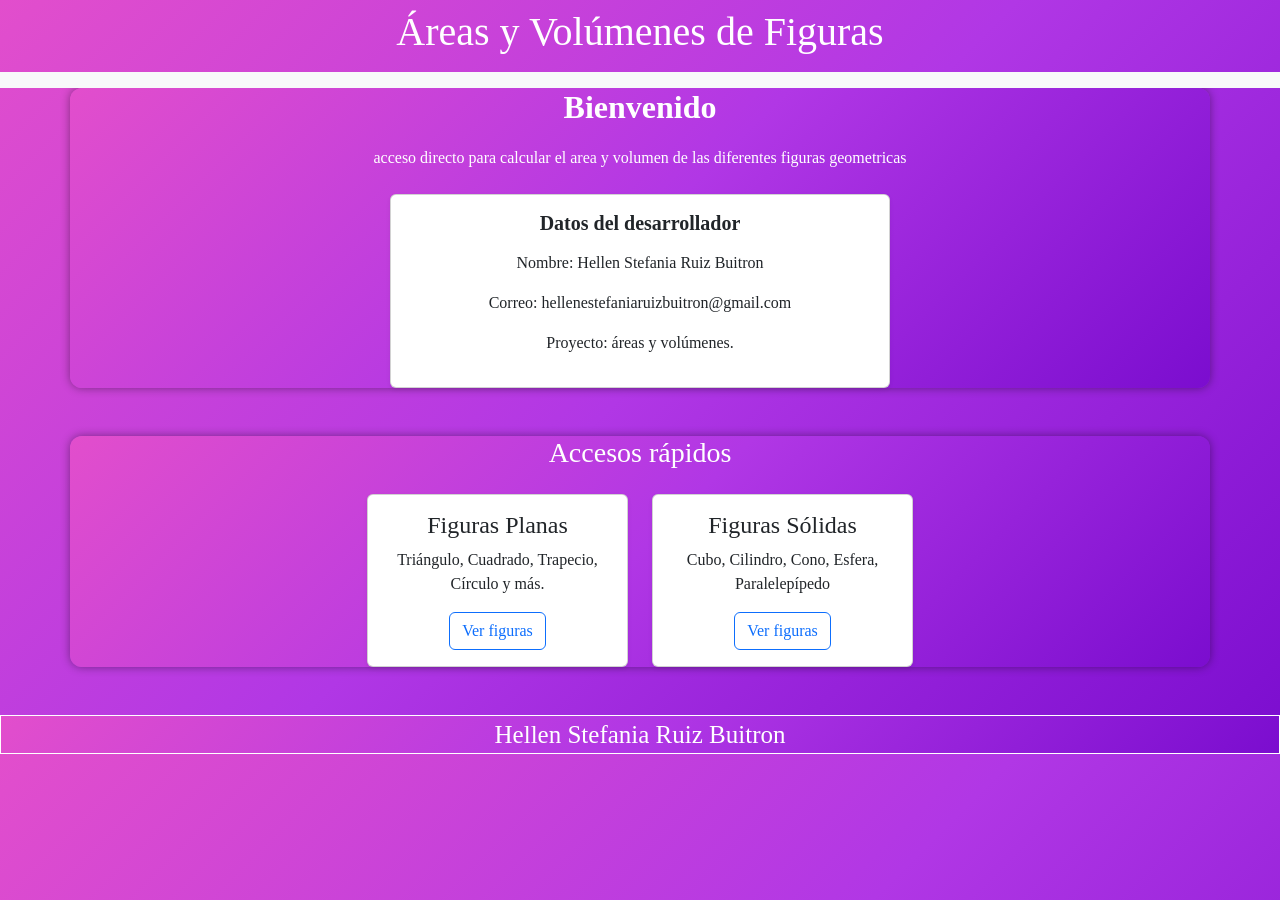
<file: index.html>
<!DOCTYPE html>
<html lang="es">

<head>
  <meta charset="UTF-8">
  <meta name="viewport" content="width=device-width, initial-scale=1.0">
  <title>Áreas y Volúmenes | Figuras</title>

  <link rel="stylesheet" href="assets/css/bootstrap.min.css">
  <link rel="stylesheet" href="assets/css/init.css">
</head>

<body>


  <header>
    <h1 class="text-center mt-2 mb-3">Áreas y Volúmenes de Figuras</h1>

    <nav class="navbar navbar-expand-lg bg-body-tertiary">
      <div class="container-fluid">
        <button class="navbar-toggler" type="button" data-bs-toggle="collapse"
          data-bs-target="#navbarNavDropdown" aria-controls="navbarNavDropdown"
          aria-expanded="false" aria-label="Toggle navigation">
          <span class="navbar-toggler-icon"></span>
        </button>




              <ul class="dropdown-menu">
                <li><a class="dropdown-item" href="triangulo.html">Triángulo</a></li>
                <li><a class="dropdown-item" href="paralelogramo.html">Paralelogramo</a></li>
                <li><a class="dropdown-item" href="rectangulo.html">Rectángulo</a></li>
                <li><a class="dropdown-item" href="cuadrado.html">Cuadrado</a></li>
                <li><a class="dropdown-item" href="rombo.html">Rombo</a></li>
                <li><a class="dropdown-item" href="cometa.html">Cometa</a></li>
                <li><a class="dropdown-item" href="trapecio.html">Trapecio</a></li>
                <li><a class="dropdown-item" href="circulo.html">Círculo</a></li>
              </ul>
            </li>
          </ul>


          <div class="dropdown">


            <ul class="dropdown-menu">
              <li><a class="dropdown-item" href="cubo.html">Cubo</a></li>
              <li><a class="dropdown-item" href="Paralepipedo.html">Paralelepípedo</a></li>
              <li><a class="dropdown-item" href="cilindro.html">Cilindro</a></li>
              <li><a class="dropdown-item" href="esfera.html">Esfera</a></li>
              <li><a class="dropdown-item" href="cono.html">Cono</a></li>
            </ul>
          </div>

        </div>
      </div>
    </nav>
  </header>


 
  <section class="container text-center mb-5">
    <h2 class="fw-bold">Bienvenido</h2>
    <p class="mt-2">
      acceso directo para calcular el area y volumen de las diferentes figuras geometricas
    </p>


    <div class="card shadow-sm mt-4 mb-4 mx-auto" style="max-width: 500px;">
      <div class="card-body">
        <h5 class="card-title fw-bold">Datos del desarrollador</h5>
        <p class="card-text mt-3">
          <p>Nombre: Hellen Stefania Ruiz Buitron</p> 
          <p>Correo: hellenestefaniaruizbuitron@gmail.com</p> 
          <p>Proyecto: áreas y volúmenes.</p> 
        </p>
      </div>
    </div>
  </section>

  <div class="container mb-5">
    <h3 class="text-center mb-4">Accesos rápidos</h3>

    <div class="row g-4 justify-content-center">

      <div class="col-10 col-md-4 col-lg-3">
        <div class="card h-100 shadow-sm">
          <div class="card-body text-center">
            <h4 class="card-title">Figuras Planas</h4>
            <p class="card-text">Triángulo, Cuadrado, Trapecio, Círculo y más.</p>
            <a href="triangulo.html" class="btn btn-outline-primary">Ver figuras</a>
          </div>
        </div>
      </div>

      <div class="col-10 col-md-4 col-lg-3">
        <div class="card h-100 shadow-sm">
          <div class="card-body text-center">
            <h4 class="card-title">Figuras Sólidas</h4>
            <p class="card-text">Cubo, Cilindro, Cono, Esfera, Paralelepípedo</p>
            <a href="cubo.html" class="btn btn-outline-primary">Ver figuras</a>
          </div>
        </div>
      </div>

    </div>
  </div>



  <footer>Hellen Stefania Ruiz Buitron</footassets/js/bootstrap.bundle.min.js"></script>

</body>

</html>
</file>
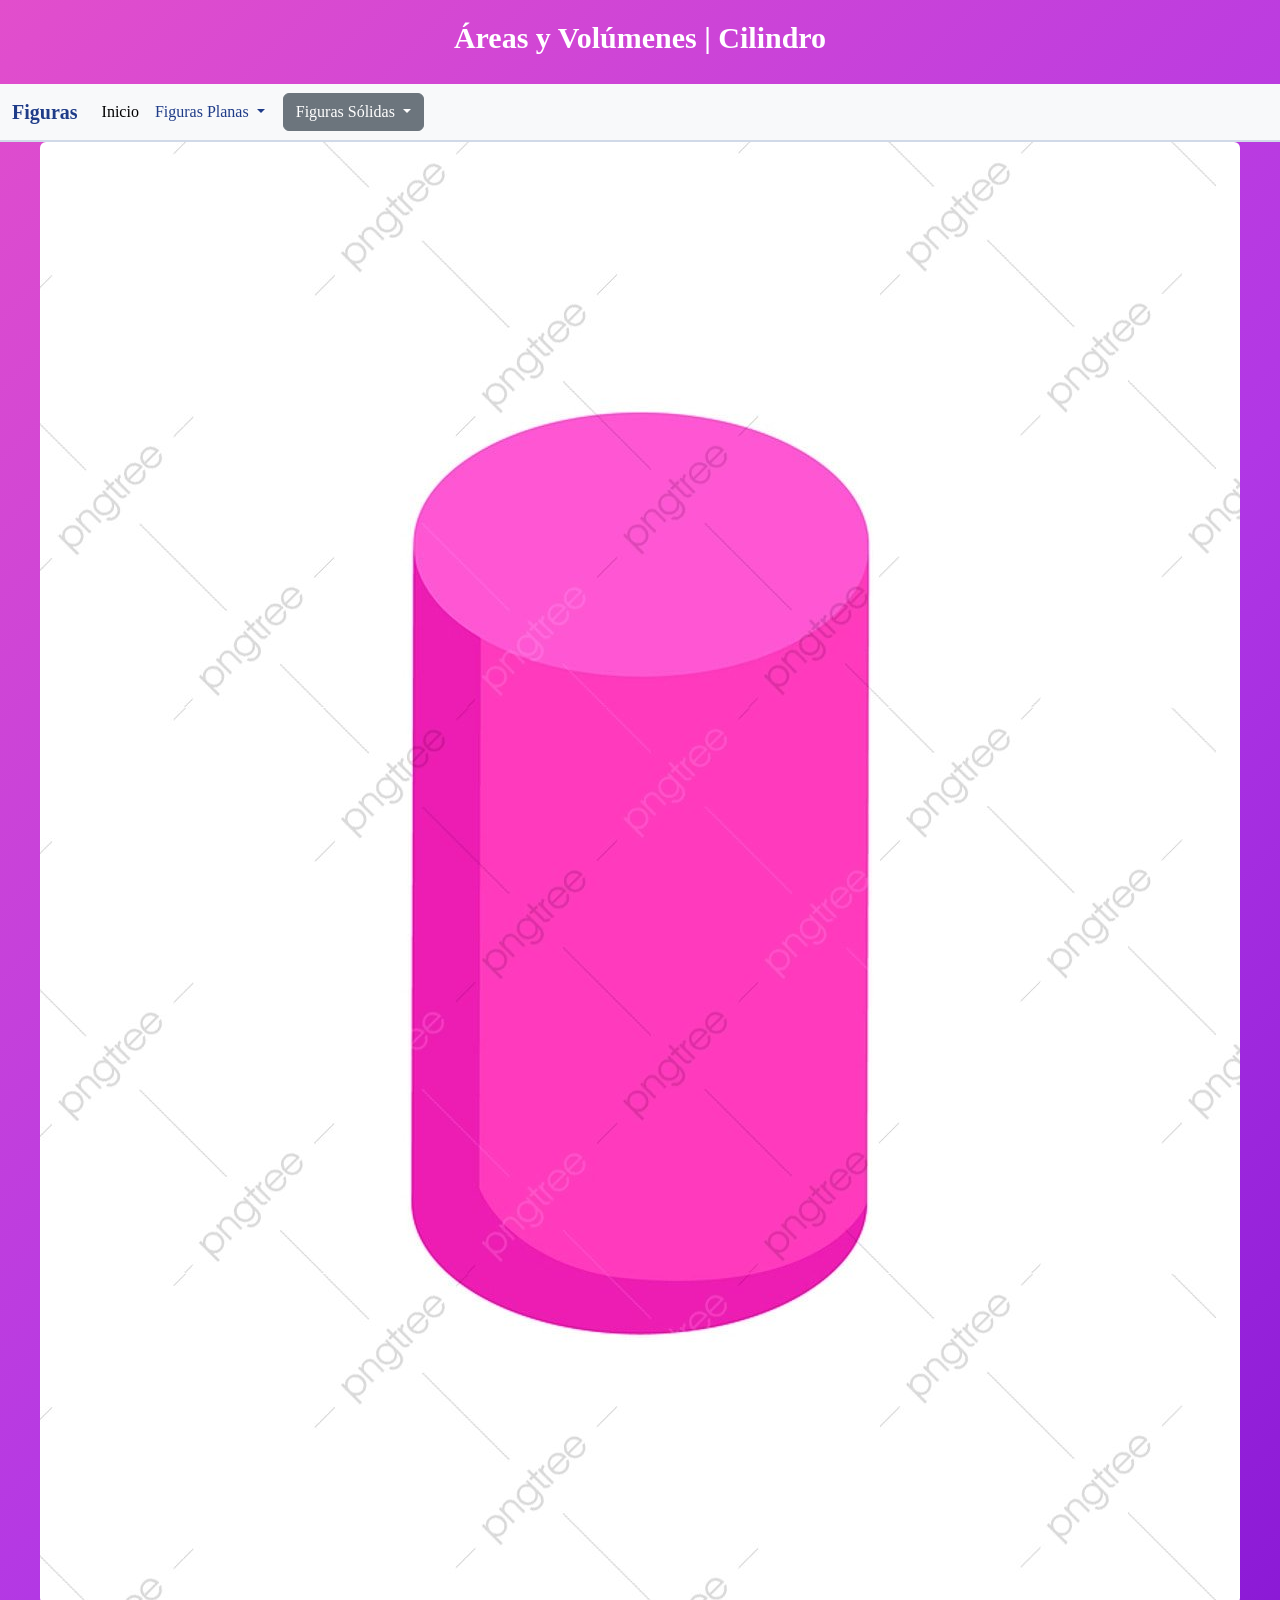
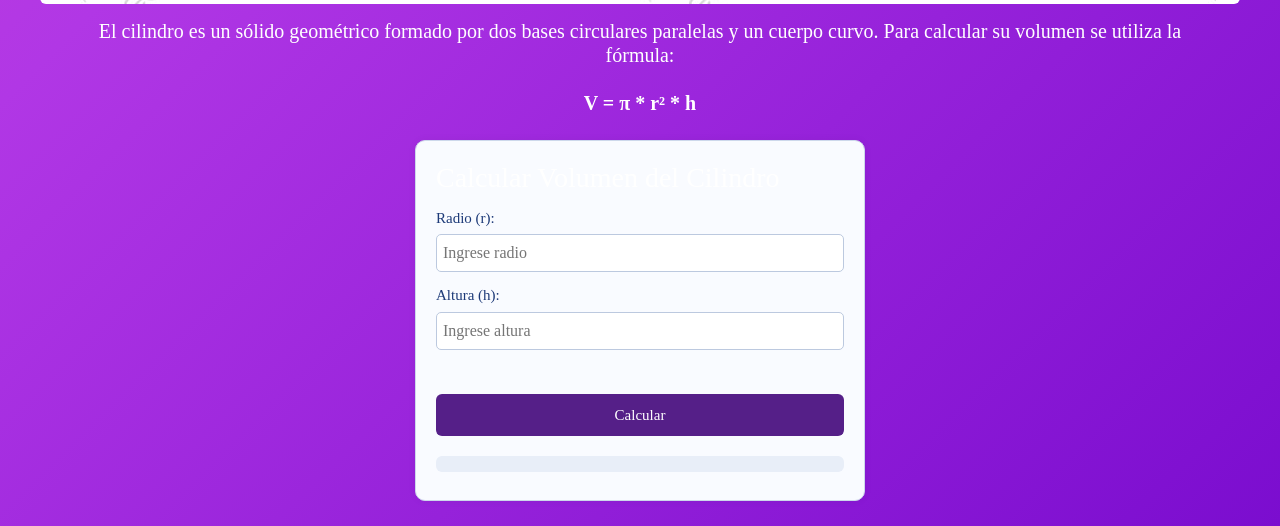
<file: cilindro.html>
<!DOCTYPE html>
<html lang="es">
<head>
    <meta charset="UTF-8">
    <meta name="viewport" content="width=device-width, initial-scale=1.0">
    <title>Cilindro</title>

    <link rel="stylesheet" href="assets/css/bootstrap.min.css">

    <link rel="stylesheet" href="assets/css/solidos.css">
</head>
<body>

    <header>
        <h1>Áreas y Volúmenes | Cilindro</h1>

        <nav class="navbar navbar-expand-lg bg-body-tertiary">
            <div class="container-fluid">
                <a class="navbar-brand" href="index.html">Figuras</a>

                <button class="navbar-toggler" type="button" data-bs-toggle="collapse"
                    data-bs-target="#navbarNavDropdown">
                    <span class="navbar-toggler-icon"></span>
                </button>

                <div class="collapse navbar-collapse" id="navbarNavDropdown">
                    <ul class="navbar-nav">
                        <li class="nav-item">
                            <a class="nav-link active" href="index.html">Inicio</a>
                        </li>

                        <li class="nav-item dropdown">
                            <a class="nav-link dropdown-toggle" href="#" data-bs-toggle="dropdown">
                                Figuras Planas
                            </a>
                            <ul class="dropdown-menu">
                                <li><a class="dropdown-item" href="triangulo.html">Triangulo</a></li>
                                <li><a class="dropdown-item" href="paralelogramo.html">Paralelogramo</a></li>
                                <li><a class="dropdown-item" href="rectangulo.html">Rectangulo</a></li>
                                <li><a class="dropdown-item" href="cuadrado.html">Cuadrado</a></li>
                                <li><a class="dropdown-item" href="rombo.html">Rombo</a></li>
                                <li><a class="dropdown-item" href="cometa.html">Cometa</a></li>
                                <li><a class="dropdown-item" href="trapecio.html">Trapecio</a></li>
                                <li><a class="dropdown-item" href="circulo.html">Circulo</a></li>
                            </ul>
                        </li>
                    </ul>


                    <div class="dropdown" style="margin-left: 10px;">
                        <a class="btn btn-secondary dropdown-toggle" href="#" data-bs-toggle="dropdown">
                            Figuras Sólidas
                        </a>
                       <ul class="dropdown-menu">
                        <li><a class="dropdown-item" href="cubo.html">Cubo</a></li>
                        <li><a class="dropdown-item" href="Paralepipedo.html">Paralelepípedo</a></li>
                        <li><a class="dropdown-item" href="cilindro.html">Cilindro</a></li>
                        <li><a class="dropdown-item" href="esfera.html">Esfera</a></li>
                        <li><a class="dropdown-item" href="cono.html">Cono</a></li>
                    </ul>
                    </div>

                </div>
            </div>
        </nav>
    </header>

    <main>
        <img src="assets/img/cilindro.png" class="rounded mx-auto d-block" alt="Cilindro">

        <h2>
            El cilindro es un sólido geométrico formado por dos bases circulares paralelas y un cuerpo curvo.
            Para calcular su volumen se utiliza la fórmula:
            <br><br>
            <strong>V = π * r² * h</strong>
        </h2>

        <section>
            <div class="result-box">

                <h3>Calcular Volumen del Cilindro</h3>

                <label>Radio (r):</label>
                <input type="number" id="radio" placeholder="Ingrese radio">

                <label>Altura (h):</label>
                <input type="number" id="altura" placeholder="Ingrese altura">

                <br><br>

                <button class="calcular" onclick="calcularVolumen()">Calcular</button>

                <h3 id="resultado" style="margin-top:20px;"></h3>

            </div>
        </section>
    </main>


    <script type="text/javascript" src="assets/js/bootstrap.bundle.min.js"></script>
    <script  type="text/javascript" src="assets/js/cilindro.js"></script>

</body>
</html>
</file>
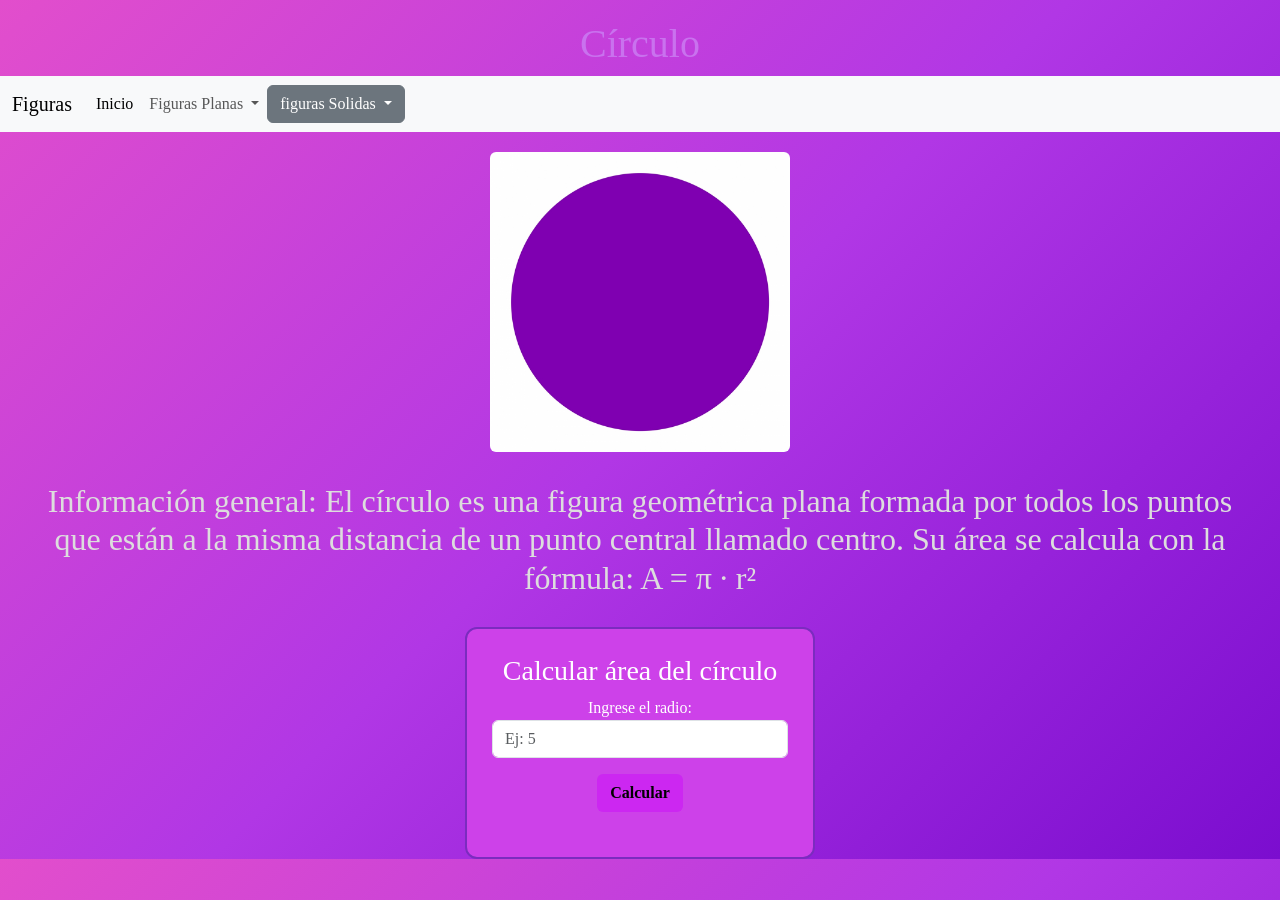
<file: circulo.html>
<!DOCTYPE html>
<html lang="es">
<head>
    <meta charset="UTF-8">
    <meta name="viewport" content="width=device-width, initial-scale=1.0">
    <title>Círculo</title>

    <link rel="stylesheet" href="assets/css/bootstrap.min.css">

    <link rel="stylesheet" href="assets/css/general.css">
</head>
<body>

<header>
    <h1 class="titulo">Círculo</h1>


    <nav class="navbar navbar-expand-lg bg-body-tertiary">
        <div class="container-fluid">
            <a class="navbar-brand" href="index.html">Figuras</a>
            <button class="navbar-toggler" type="button" data-bs-toggle="collapse"
                    data-bs-target="#navbarNavDropdown" aria-controls="navbarNavDropdown"
                    aria-expanded="false" aria-label="Toggle navigation">
                <span class="navbar-toggler-icon"></span>
            </button>

            <div class="collapse navbar-collapse" id="navbarNavDropdown">
                <ul class="navbar-nav">
                    <li class="nav-item">
                        <a class="nav-link active" aria-current="page" href="index.html">Inicio</a>
                    </li>

                    <li class="nav-item dropdown">
                        <a class="nav-link dropdown-toggle" href="#" role="button"
                           data-bs-toggle="dropdown" aria-expanded="false">
                            Figuras Planas
                        </a>

                        <ul class="dropdown-menu">
                            <li><a class="dropdown-item" href="triangulo.html">Triangulo</a></li>
                            <li><a class="dropdown-item" href="paralelogramo.html">Paralelogramo</a></li>
                            <li><a class="dropdown-item" href="rectangulo.html">Rectangulo</a></li>
                            <li><a class="dropdown-item" href="cuadrado.html">Cuadrado</a></li>
                            <li><a class="dropdown-item" href="rombo.html">Rombo</a></li>
                            <li><a class="dropdown-item" href="cometa.html">Cometa</a></li>
                            <li><a class="dropdown-item" href="trapecio.html">Trapecio</a></li>
                            <li><a class="dropdown-item" href="circulo.html">Círculo</a></li>
                        </ul>
                    </li>

                </ul>
                          <div class="dropdown">
            <a class="btn btn-secondary dropdown-toggle" href="index.html" role="button" data-bs-toggle="dropdown"
              aria-expanded="false">
              figuras Solidas
            </a>

            <ul class="dropdown-menu">
                        <li><a class="dropdown-item" href="cubo.html">Cubo</a></li>
                        <li><a class="dropdown-item" href="Paralepipedo.html">Paralelepípedo</a></li>
                        <li><a class="dropdown-item" href="cilindro.html">Cilindro</a></li>
                        <li><a class="dropdown-item" href="esfera.html">Esfera</a></li>
                        <li><a class="dropdown-item" href="cono.html">Cono</a></li>
                    </ul>
          </div>
            </div>
        </div>
    </nav>
</header>

<main class="contenido">

    <img src="assets/img/circulo.jpg"
         class="rounded mx-auto d-block figura-img"
         alt="circulo">

    <h2 class="descripcion">
        Información general: El círculo es una figura geométrica plana formada por todos los puntos que están
        a la misma distancia de un punto central llamado centro. Su área se calcula con la fórmula:
        A = π · r²
    </h2>

    <section class="calculadora">
        <h3 class="trian">Calcular área del círculo</h3>

        <label for="radio">Ingrese el radio:</label>
        <input type="number" id="radio" class="form-control" placeholder="Ej: 5">

        <button class="btn calcular-btn mt-3" onclick="calcularAreaCirculo()">Calcular</button>

        <h4 id="resultado" class="resultado"></h4>
    </section>

</main>
<script type="text/javascript" src="assets/js/bootstrap.bundle.min.js"></script>
<script  type="text/javascript" src="assets/js/circulo.js"></script>

</body>
</html>
</file>
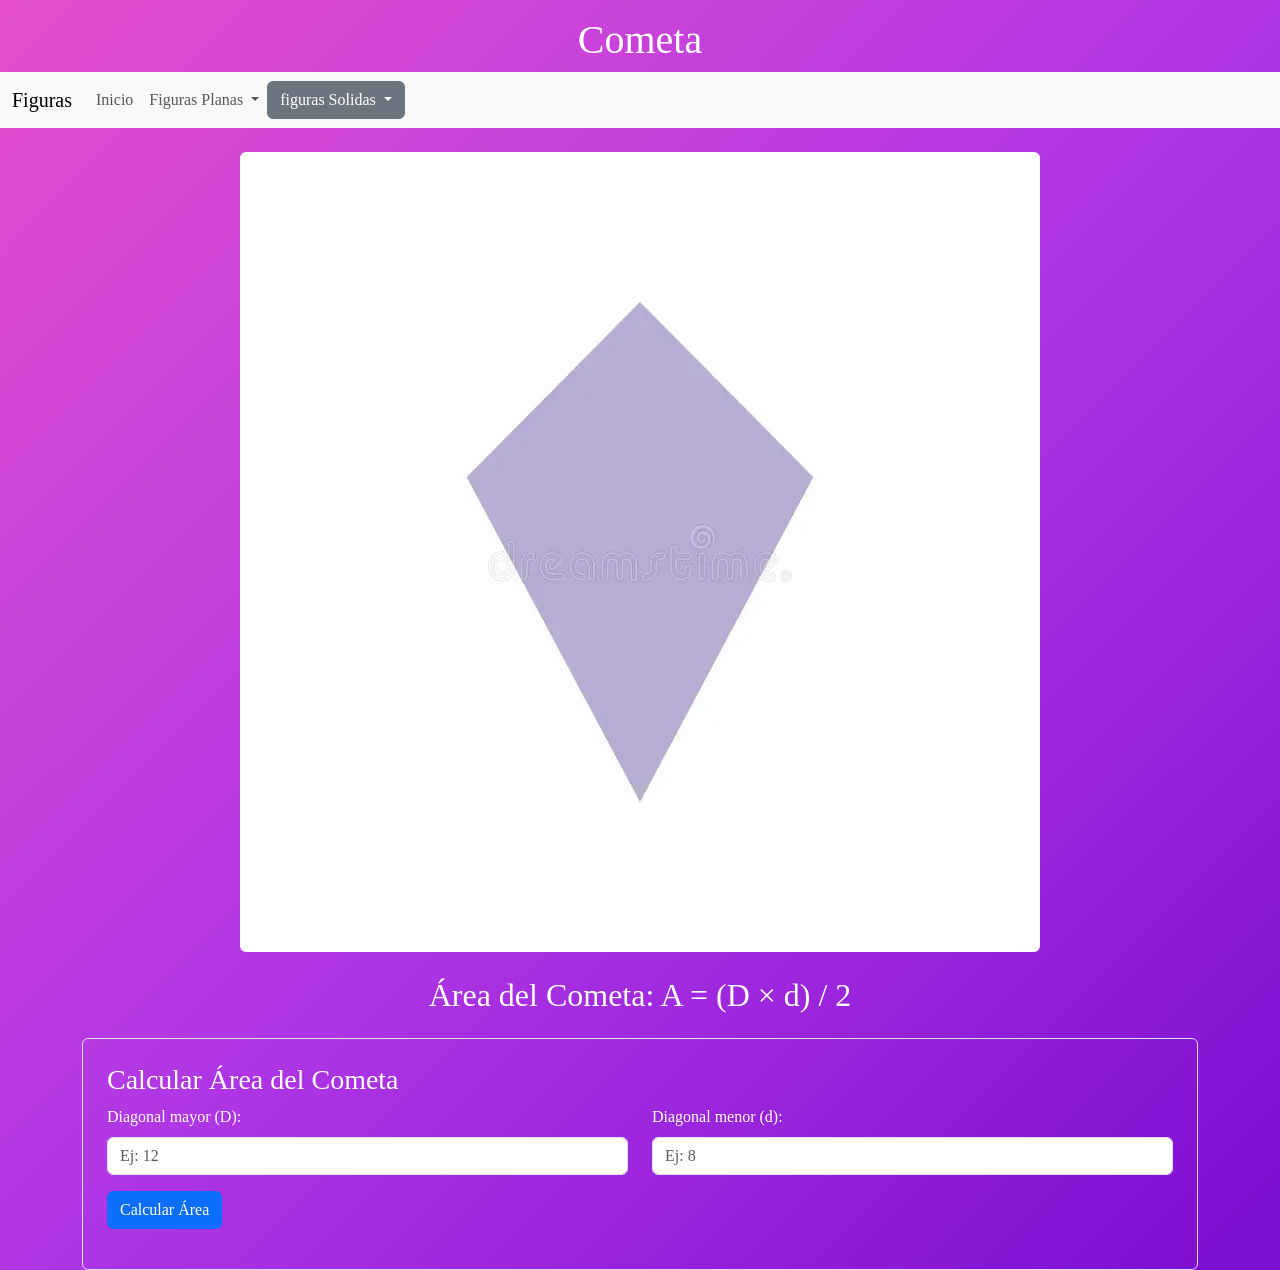
<file: cometa.html>
<!DOCTYPE html>
<html lang="es">
<head>
    <meta charset="UTF-8" />
    <meta name="viewport" content="width=device-width, initial-scale=1.0"/>
    <title>Cometa</title>
    <link rel="stylesheet" href="assets/css/bootstrap.min.css">
    <link rel="stylesheet" href="assets/css/general.css">
</head>
<body>

<header>
    <h1 class="text-center mt-3">Cometa</h1>

    <nav class="navbar navbar-expand-lg bg-body-tertiary">
        <div class="container-fluid">
            <a class="navbar-brand" href="index.html">Figuras</a>

            <button class="navbar-toggler" type="button" data-bs-toggle="collapse"
                data-bs-target="#navbarNavDropdown" aria-controls="navbarNavDropdown"
                aria-expanded="false" aria-label="Toggle navigation">
                <span class="navbar-toggler-icon"></span>
            </button>

            <div class="collapse navbar-collapse" id="navbarNavDropdown">
                <ul class="navbar-nav">

                    <li class="nav-item">
                        <a class="nav-link" href="index.html">Inicio</a>
                    </li>

                    <li class="nav-item dropdown">
                        <a class="nav-link dropdown-toggle" href="#" role="button"
                           data-bs-toggle="dropdown" aria-expanded="false">
                           Figuras Planas
                        </a>

                        <ul class="dropdown-menu">
                            <li><a class="dropdown-item" href="triangulo.html">Triángulo</a></li>
                            <li><a class="dropdown-item" href="paralelogramo.html">Paralelogramo</a></li>
                            <li><a class="dropdown-item" href="rectangulo.html">Rectángulo</a></li>
                            <li><a class="dropdown-item" href="cuadrado.html">Cuadrado</a></li>
                            <li><a class="dropdown-item" href="rombo.html">Rombo</a></li>
                            <li><a class="dropdown-item" href="cometa.html">Cometa</a></li>
                            <li><a class="dropdown-item" href="trapecio.html">Trapecio</a></li>
                            <li><a class="dropdown-item" href="circulo.html">Círculo</a></li>
                        </ul>
                    </li>

                </ul>
                          <div class="dropdown">
            <a class="btn btn-secondary dropdown-toggle" href="index.html" role="button" data-bs-toggle="dropdown"
              aria-expanded="false">
              figuras Solidas
            </a>

            <ul class="dropdown-menu">
                        <li><a class="dropdown-item" href="cubo.html">Cubo</a></li>
                        <li><a class="dropdown-item" href="Paralepipedo.html">Paralelepípedo</a></li>
                        <li><a class="dropdown-item" href="cilindro.html">Cilindro</a></li>
                        <li><a class="dropdown-item" href="esfera.html">Esfera</a></li>
                        <li><a class="dropdown-item" href="cono.html">Cono</a></li>
                    </ul>
          </div>
            </div>
        </div>
    </nav>
</header>

<main class="container mt-4">

    <img src="assets/img/cometa.webp"
         class="rounded mx-auto d-block mb-4"
         alt="Cometa">

    <h2 class="text-center">
        Área del Cometa:  
        A = (D × d) / 2
    </h2>

    <section class="mt-4 p-4 border rounded">

        <h3>Calcular Área del Cometa</h3>

        <div class="row mb-3">
            <div class="col-md-6">
                <label class="form-label">Diagonal mayor (D):</label>
                <input type="number" id="D" class="form-control" placeholder="Ej: 12" step="any">
            </div>

            <div class="col-md-6">
                <label class="form-label">Diagonal menor (d):</label>
                <input type="number" id="d" class="form-control" placeholder="Ej: 8" step="any">
            </div>
        </div>

        <button class="btn btn-primary" onclick="calcularAreaCometa()">Calcular Área</button>

        <h4 id="resultado" class="mt-3"></h4>

    </section>

</main>


<script type="text/javascript" src="assets/js/bootstrap.bundle.min.js"></script>
<script type="text/javascript" src="assets/js/cometa.js"></script>

</body>
</html>
</file>
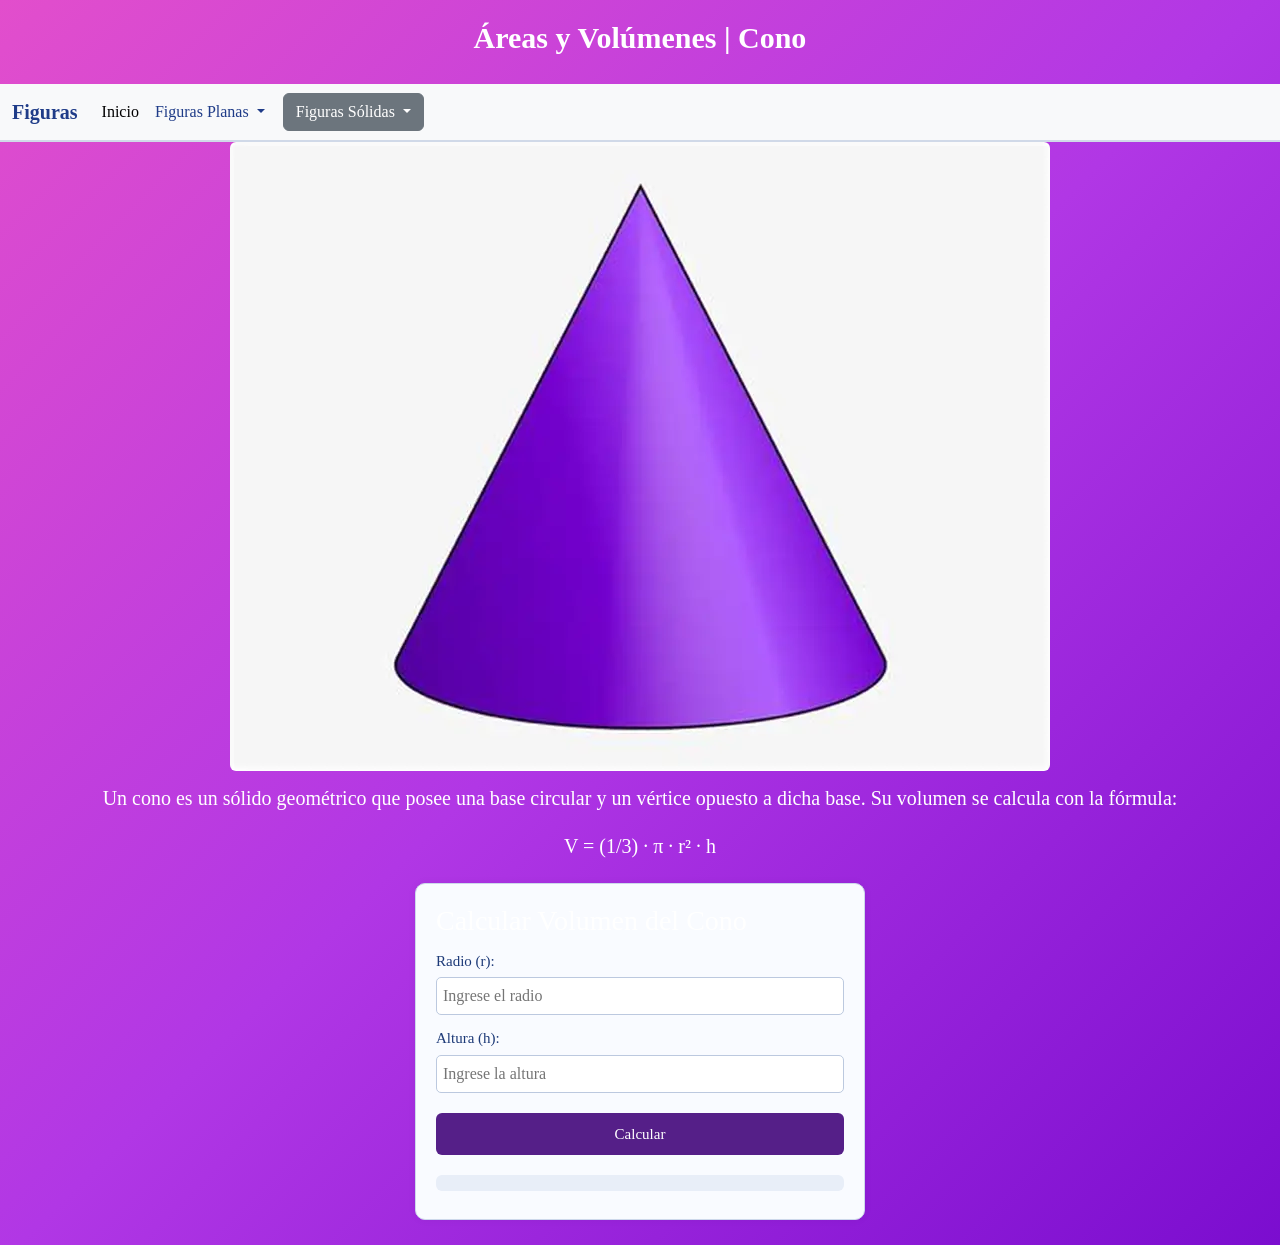
<file: cono.html>
<!DOCTYPE html>
<html lang="es">
<head>
    <meta charset="UTF-8">
    <meta name="viewport" content="width=device-width, initial-scale=1.0">
    <title>Cono</title>

    <link rel="stylesheet" href="assets/css/bootstrap.min.css">
    <link rel="stylesheet" href="assets/css/solidos.css">

</head>
<body>

<header>
    <h1>Áreas y Volúmenes | Cono</h1>

    <nav class="navbar navbar-expand-lg bg-body-tertiary">
        <div class="container-fluid">

            <a class="navbar-brand" href="index.html">Figuras</a>

            <button class="navbar-toggler" type="button" data-bs-toggle="collapse"
                data-bs-target="#navbarNavDropdown">
                <span class="navbar-toggler-icon"></span>
            </button>

            <div class="collapse navbar-collapse" id="navbarNavDropdown">

                <ul class="navbar-nav">

                    <li class="nav-item">
                        <a class="nav-link active" href="index.html">Inicio</a>
                    </li>

                    <li class="nav-item dropdown">
                        <a class="nav-link dropdown-toggle" href="#" role="button" data-bs-toggle="dropdown">
                            Figuras Planas
                        </a>
                        <ul class="dropdown-menu">
                            <li><a class="dropdown-item" href="triangulo.html">Triángulo</a></li>
                            <li><a class="dropdown-item" href="paralelogramo.html">Paralelogramo</a></li>
                            <li><a class="dropdown-item" href="rectangulo.html">Rectángulo</a></li>
                            <li><a class="dropdown-item" href="cuadrado.html">Cuadrado</a></li>
                            <li><a class="dropdown-item" href="rombo.html">Rombo</a></li>
                            <li><a class="dropdown-item" href="cometa.html">Cometa</a></li>
                            <li><a class="dropdown-item" href="trapecio.html">Trapecio</a></li>
                            <li><a class="dropdown-item" href="circulo.html">Círculo</a></li>
                        </ul>
                    </li>

                </ul>

                <div class="dropdown" style="margin-left: 10px;">
                    <a class="btn btn-secondary dropdown-toggle" href="#" data-bs-toggle="dropdown">
                        Figuras Sólidas
                    </a>

                    <ul class="dropdown-menu">
                        <li><a class="dropdown-item" href="cubo.html">Cubo</a></li>
                        <li><a class="dropdown-item" href="Paralepipedo.html">Paralelepípedo</a></li>
                        <li><a class="dropdown-item" href="cilindro.html">Cilindro</a></li>
                        <li><a class="dropdown-item" href="esfera.html">Esfera</a></li>
                        <li><a class="dropdown-item" href="cono.html">Cono</a></li>
                    </ul>
                </div>

            </div>
        </div>
    </nav>
</header>

<main>

    <img src="assets/img/cono.webp" class="rounded mx-auto d-block" alt="Cono">

    <h2>
        Un cono es un sólido geométrico que posee una base circular y un vértice opuesto a dicha base.
        Su volumen se calcula con la fórmula:
        <br><br>
        <p>V = (1/3) · π · r² · h</p>
    </h2>

    <section>
        <div class="result-box">

            <h3>Calcular Volumen del Cono</h3>

            <label>Radio (r):</label>
            <input type="number" id="radio" placeholder="Ingrese el radio">

            <label>Altura (h):</label>
            <input type="number" id="altura" placeholder="Ingrese la altura">



            <button class="calcular" onclick="calcularVolumenCono()">Calcular</button>

            <h3 id="resultado" style="margin-top:20px;"></h3>

        </div>
    </section>

</main>

<script type="text/javascript" src="assets/js/bootstrap.bundle.min.js"></script>
<script type="text/javascript" src="assets/js/cono.js"></script>

</body>
</html>
</file>
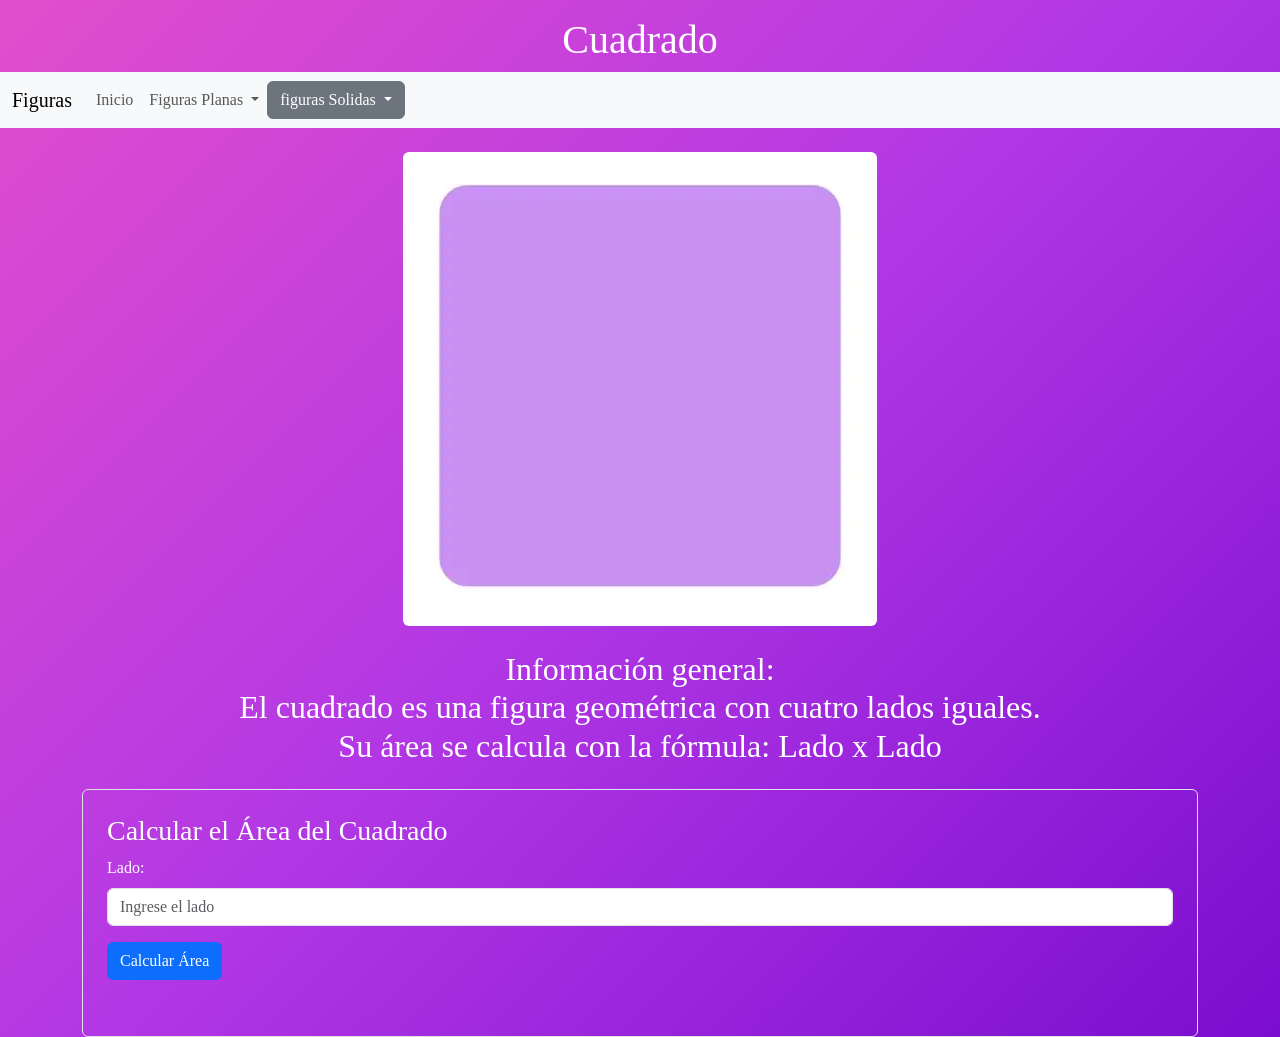
<file: cuadrado.html>
<!DOCTYPE html>
<html lang="es">
<head>
    <meta charset="UTF-8">
    <meta name="viewport" content="width=device-width, initial-scale=1.0">
    <title>Cuadrado</title>

    <link rel="stylesheet" href="assets/css/bootstrap.min.css">
    <link rel="stylesheet" href="assets/css/general.css">
</head>
<body>

    <header>
        <h1 class="text-center mt-3">Cuadrado</h1>

        <nav class="navbar navbar-expand-lg bg-body-tertiary">
            <div class="container-fluid">
                <a class="navbar-brand" href="index.html">Figuras</a>
                <button class="navbar-toggler" type="button" data-bs-toggle="collapse" data-bs-target="#navbarNavDropdown" aria-controls="navbarNavDropdown" aria-expanded="false" aria-label="Toggle navigation">
                    <span class="navbar-toggler-icon"></span>
                </button>

                <div class="collapse navbar-collapse" id="navbarNavDropdown">
                    <ul class="navbar-nav">

                        <li class="nav-item">
                            <a class="nav-link" href="index.html">Inicio</a>
                        </li>

                        <li class="nav-item dropdown">
                            <a class="nav-link dropdown-toggle" href="#" role="button" data-bs-toggle="dropdown" aria-expanded="false">
                                Figuras Planas
                            </a>
                            <ul class="dropdown-menu">
                                <li><a class="dropdown-item" href="triangulo.html">Triángulo</a></li>
                                <li><a class="dropdown-item" href="paralelogramo.html">Paralelogramo</a></li>
                                <li><a class="dropdown-item" href="rectangulo.html">Rectángulo</a></li>
                                <li><a class="dropdown-item" href="cuadrado.html">Cuadrado</a></li>
                                <li><a class="dropdown-item" href="rombo.html">Rombo</a></li>
                                <li><a class="dropdown-item" href="cometa.html">Cometa</a></li>
                                <li><a class="dropdown-item" href="trapecio.html">Trapecio</a></li>
                                <li><a class="dropdown-item" href="circulo.html">Círculo</a></li>
                            </ul>
                        </li>

                    </ul>
                              <div class="dropdown">
            <a class="btn btn-secondary dropdown-toggle" href="index.html" role="button" data-bs-toggle="dropdown"
              aria-expanded="false">
              figuras Solidas
            </a>

            <ul class="dropdown-menu">
              <li><a class="dropdown-item" href="cubo.html">Cubo</a></li>
              <li><a class="dropdown-item" href="Paralepipedo.html">Paralelipedo</a></li>
              <li><a class="dropdown-item" href="cilindro.html">Cilindro</a></li>
              <li><a class="dropdown-item" href="esfera.html">Esfera</a></li>
              <li><a class="dropdown-item" href="cono.html">Cono</a></li>
            </ul>
          </div>
                </div>
            </div>
        </nav>
    </header>

    <main class="container mt-4">

        <img src="assets/img/cuadrado.webp"
             class="rounded mx-auto d-block mb-4"
             alt="Cuadrado">

        <h2 class="text-center">
            Información general:<br>
            El cuadrado es una figura geométrica con cuatro lados iguales.<br>
            Su área se calcula con la fórmula: Lado x Lado
        </h2>

        <section class="mt-4 p-4 border rounded">

            <h3>Calcular el Área del Cuadrado</h3>

            <div class="mb-3">
                <label class="form-label">Lado:</label>
                <input type="number" id="lado" class="form-control" placeholder="Ingrese el lado">
            </div>

            <button class="btn btn-primary mb-3" onclick="calcularAreaCuadrado()">
                Calcular Área
            </button>

            <h4 id="resultado" class="mt-3"></h4>

        </section>

    </main>

  
<script type="text/javascript" src="assets/js/bootstrap.bundle.min.js"></script>
<script type="text/javascript" src="assets/js/cuadrado.js"></script>

</body>
</html>
</file>
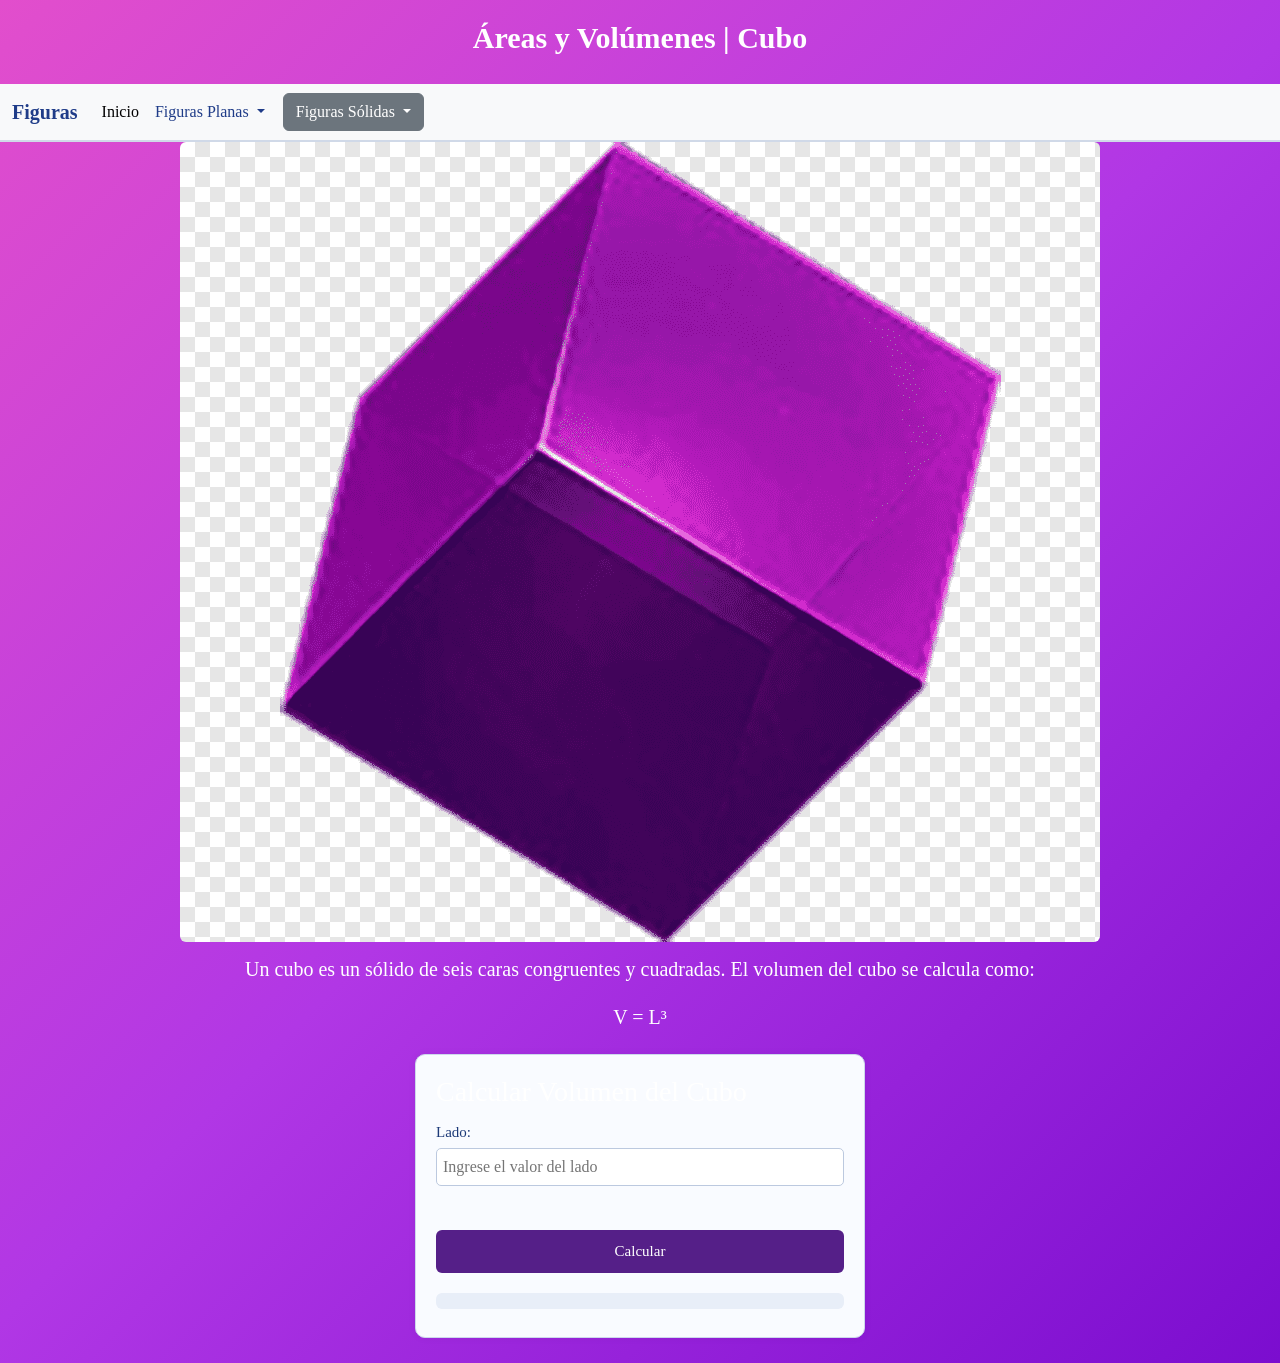
<file: cubo.html>
<!DOCTYPE html>
<html lang="es">

<head>
    <meta charset="UTF-8">
    <meta name="viewport" content="width=device-width, initial-scale=1.0">
    <title>Cubo</title>

   
    <link rel="stylesheet" href="assets/css/bootstrap.min.css">
    <link rel="stylesheet" href="assets/css/solidos.css">

<body>

    <header>
        <h1>Áreas y Volúmenes | Cubo</h1>

        <nav class="navbar navbar-expand-lg bg-body-tertiary">
            <div class="container-fluid">

                <a class="navbar-brand" href="index.html">Figuras</a>

                <button class="navbar-toggler" type="button" data-bs-toggle="collapse"
                    data-bs-target="#navbarNavDropdown">
                    <span class="navbar-toggler-icon"></span>
                </button>

                <div class="collapse navbar-collapse" id="navbarNavDropdown">

                    <ul class="navbar-nav">

                        <li class="nav-item">
                            <a class="nav-link active" href="index.html">Inicio</a>
                        </li>

                        <li class="nav-item dropdown">
                            <a class="nav-link dropdown-toggle" href="#" role="button" data-bs-toggle="dropdown">
                                Figuras Planas
                            </a>
                            <ul class="dropdown-menu">
                                <li><a class="dropdown-item" href="triangulo.html">Triángulo</a></li>
                                <li><a class="dropdown-item" href="paralelogramo.html">Paralelogramo</a></li>
                                <li><a class="dropdown-item" href="rectangulo.html">Rectángulo</a></li>
                                <li><a class="dropdown-item" href="cuadrado.html">Cuadrado</a></li>
                                <li><a class="dropdown-item" href="rombo.html">Rombo</a></li>
                                <li><a class="dropdown-item" href="cometa.html">Cometa</a></li>
                                <li><a class="dropdown-item" href="trapecio.html">Trapecio</a></li>
                                <li><a class="dropdown-item" href="circulo.html">Círculo</a></li>
                            </ul>
                        </li>

                    </ul>

                    <div class="dropdown" style="margin-left: 10px;">
                        <a class="btn btn-secondary dropdown-toggle" href="#" role="button" data-bs-toggle="dropdown">
                            Figuras Sólidas
                        </a>

                        <ul class="dropdown-menu">
                            <li><a class="dropdown-item" href="cubo.html">Cubo</a></li>
                            <li><a class="dropdown-item" href="Paralepipedo.html">Paralelepípedo</a></li>
                            <li><a class="dropdown-item" href="cilindro.html">Cilindro</a></li>
                            <li><a class="dropdown-item" href="esfera.html">Esfera</a></li>
                            <li><a class="dropdown-item" href="cono.html">Cono</a></li>
                        </ul>
                    </div>

                </div>
            </div>
        </nav>
    </header>

    <main>

        <img src="assets/img/cubo.png" class="rounded mx-auto d-block" alt="Cubo">

        <h2>
            Un cubo es un sólido de seis caras congruentes y cuadradas.
            El volumen del cubo se calcula como:
            <br><br>
            <p>V = L³</p>
        </h2>

        <section>
            <div class="result-box">

                <h3>Calcular Volumen del Cubo</h3>

                <label>Lado:</label>
                <input type="number" id="lado" placeholder="Ingrese el valor del lado">

                <br><br>

                <button class="calcular" onclick="calcularVolumenCubo()">Calcular</button>

                <h3 id="resultado" style="margin-top:20px;"></h3>

            </div>
        </section>

    </main>

<script type="text/javascript" src="assets/js/bootstrap.bundle.min.js"></script>
<script type="text/javascript" src="assets/js/cubo.js"></script>

</body>
</html>
</file>
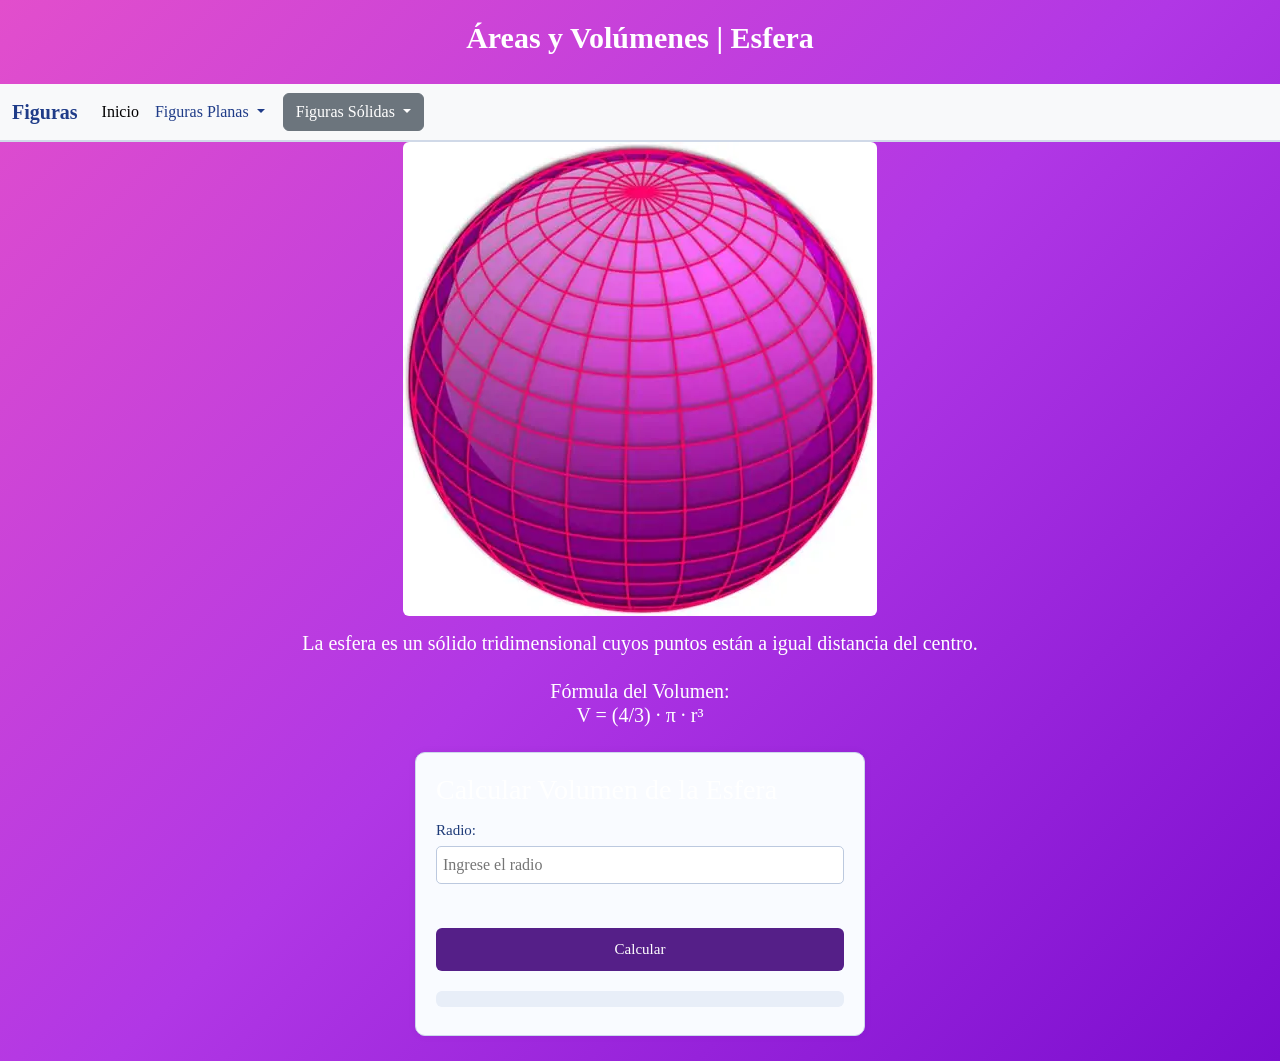
<file: esfera.html>
<!DOCTYPE html>
<html lang="es">
<head>
    <meta charset="UTF-8">
    <meta name="viewport" content="width=device-width, initial-scale=1.0">
    <title>Esfera</title>

    <link rel="stylesheet" href="assets/css/bootstrap.min.css">
    <link rel="stylesheet" href="assets/css/solidos.css">
</head>

<body>

  <header>
    <h1>Áreas y Volúmenes | Esfera</h1>

    <nav class="navbar navbar-expand-lg bg-body-tertiary">
      <div class="container-fluid">

        <a class="navbar-brand" href="index.html">Figuras</a>

        <button class="navbar-toggler" type="button" data-bs-toggle="collapse"
          data-bs-target="#navbarNavDropdown">
          <span class="navbar-toggler-icon"></span>
        </button>

        <div class="collapse navbar-collapse" id="navbarNavDropdown">

          <ul class="navbar-nav">

            <li class="nav-item">
              <a class="nav-link active" aria-current="page" href="index.html">Inicio</a>
            </li>

            <li class="nav-item dropdown">
              <a class="nav-link dropdown-toggle" href="#" role="button" data-bs-toggle="dropdown">
                Figuras Planas
              </a>
              <ul class="dropdown-menu">
                <li><a class="dropdown-item" href="triangulo.html">Triángulo</a></li>
                <li><a class="dropdown-item" href="paralelogramo.html">Paralelogramo</a></li>
                <li><a class="dropdown-item" href="rectangulo.html">Rectángulo</a></li>
                <li><a class="dropdown-item" href="cuadrado.html">Cuadrado</a></li>
                <li><a class="dropdown-item" href="rombo.html">Rombo</a></li>
                <li><a class="dropdown-item" href="cometa.html">Cometa</a></li>
                <li><a class="dropdown-item" href="trapecio.html">Trapecio</a></li>
                <li><a class="dropdown-item" href="circulo.html">Círculo</a></li>
              </ul>
            </li>

          </ul>

          <div class="dropdown" style="margin-left: 10px;">
            <a class="btn btn-secondary dropdown-toggle" href="#" role="button" data-bs-toggle="dropdown">
              Figuras Sólidas
            </a>

            <ul class="dropdown-menu">
              <li><a class="dropdown-item" href="cubo.html">Cubo</a></li>
              <li><a class="dropdown-item" href="Paralepipedo.html">Paralelepípedo</a></li>
              <li><a class="dropdown-item" href="cilindro.html">Cilindro</a></li>
              <li><a class="dropdown-item" href="esfera.html">Esfera</a></li>
              <li><a class="dropdown-item" href="cono.html">Cono</a></li>
            </ul>
          </div>

        </div>
      </div>
    </nav>
  </header>

  <main>

    <img src="assets/img/esfera.webp" class="rounded mx-auto d-block" alt="Esfera">

    <h2>
      La esfera es un sólido tridimensional cuyos puntos están a igual distancia del centro.
      <br><br>
      Fórmula del Volumen:
      <br>
      <p>V = (4/3) · π · r³</p>
    </h2>

    <section>
      <div class="result-box">

        <h3>Calcular Volumen de la Esfera</h3>

        <label>Radio:</label>
        <input type="number" id="radio" placeholder="Ingrese el radio">

        <br><br>

        <button class="calcular" onclick="calcularVolumenEsfera()">Calcular</button>

        <h3 id="resultado" style="margin-top:20px;"></h3>

      </div>
    </section>

  </main>

<script type="text/javascript" src="assets/js/bootstrap.bundle.min.js"></script>
<script type="text/javascript" src="assets/js/esfera.js"></script>

</body>
</html>
</file>
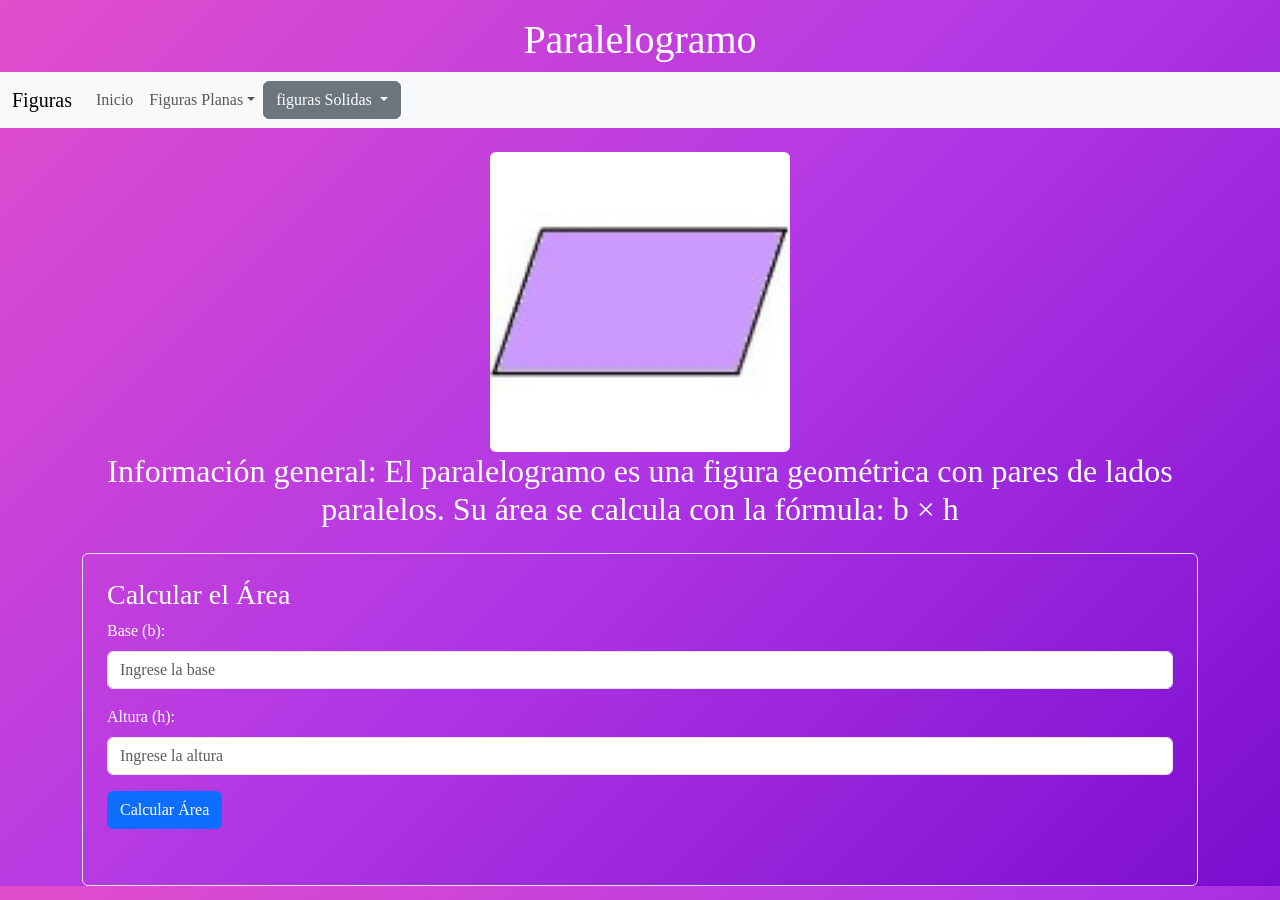
<file: paralelogramo.html>
<!DOCTYPE html>
<html lang="es">
<head>
    <meta charset="UTF-8">
    <meta name="viewport" content="width=device-width, initial-scale=1.0">
    <title>Paralelogramo</title>
    <link rel="stylesheet" href="assets/css/bootstrap.min.css">
    <link rel="stylesheet" href="assets/css/general.css">


</head>
<body>

    <header>
        <h1 class="text-center mt-3">Paralelogramo</h1>


        <nav class="navbar navbar-expand-lg bg-body-tertiary">
            <div class="container-fluid">
                <a class="navbar-brand" href="index.html">Figuras</a>
                <button class="navbar-toggler" type="button" data-bs-toggle="collapse" data-bs-target="#navbarNavDropdown" aria-controls="navbarNavDropdown" aria-expanded="false" aria-label="Toggle navigation">
                    <span class="navbar-toggler-icon"></span>
                </button>

                <div class="collapse navbar-collapse" id="navbarNavDropdown">
                    <ul class="navbar-nav">

                        <li class="nav-item">
                            <a class="nav-link" href="index.html">Inicio</a>
                        </li>

                        <li class="nav-item dropdown">
                            <a class="nav-link dropdown-toggle" href="#" role="button" data-bs-toggle="dropdown" aria-expanded="false">Figuras Planas</a>
                            <ul class="dropdown-menu">
                                <li><a class="dropdown-item" href="triangulo.html">Triángulo</a></li>
                                <li><a class="dropdown-item" href="paralelogramo.html">Paralelogramo</a></li>
                                <li><a class="dropdown-item" href="rectangulo.html">Rectángulo</a></li>
                                <li><a class="dropdown-item" href="cuadrado.html">Cuadrado</a></li>
                                <li><a class="dropdown-item" href="rombo.html">Rombo</a></li>
                                <li><a class="dropdown-item" href="cometa.html">Cometa</a></li>
                                <li><a class="dropdown-item" href="trapecio.html">Trapecio</a></li>
                                <li><a class="dropdown-item" href="circulo.html">Círculo</a></li>
                            </ul>
                        </li>

                    </ul>
                              <div class="dropdown">
            <a class="btn btn-secondary dropdown-toggle" href="index.html" role="button" data-bs-toggle="dropdown"
              aria-expanded="false">
              figuras Solidas
            </a>

            <ul class="dropdown-menu">
              <li><a class="dropdown-item" href="cubo.html">Cubo</a></li>
              <li><a class="dropdown-item" href="Paralepipedo.html">Paralelipedo</a></li>
              <li><a class="dropdown-item" href="cilindro.html">Cilindro</a></li>
              <li><a class="dropdown-item" href="esfera.html">Esfera</a></li>
              <li><a class="dropdown-item" href="cono.html">Cono</a></li>
            </ul>
          </div>
                </div>
            </div>
        </nav>
    </header>

    <main class="container mt-4">

        <img src="assets/img/paralelogramo.jpg"
             class="rounded mx-auto d-block figura-img"
             alt="Paralelogramo">

        <h2 class="text-center">
            Información general:  
            El paralelogramo es una figura geométrica con pares de lados paralelos.  
            Su área se calcula con la fórmula: b × h
        </h2>
        <section class="mt-4 p-4 border rounded">

            <h3>Calcular el Área</h3>

            <div class="mb-3">
                <label class="form-label">Base (b):</label>
                <input type="number" id="base" class="form-control" placeholder="Ingrese la base">
            </div>

            <div class="mb-3">
                <label class="form-label">Altura (h):</label>
                <input type="number" id="altura" class="form-control" placeholder="Ingrese la altura">
            </div>

            <button class="btn btn-primary mb-3" onclick="calcularParalelogramo()">
                Calcular Área
            </button>

            <h4 id="resultado" class="mt-3"></h4>

        </section>

    </main>
    <script type="text/javascript" src="assets/js/bootstrap.bundle.min.js"></script>
    <script type="text/javascript" src="assets/js/paralelogramo.js"></script>

</body>
</html>
</file>
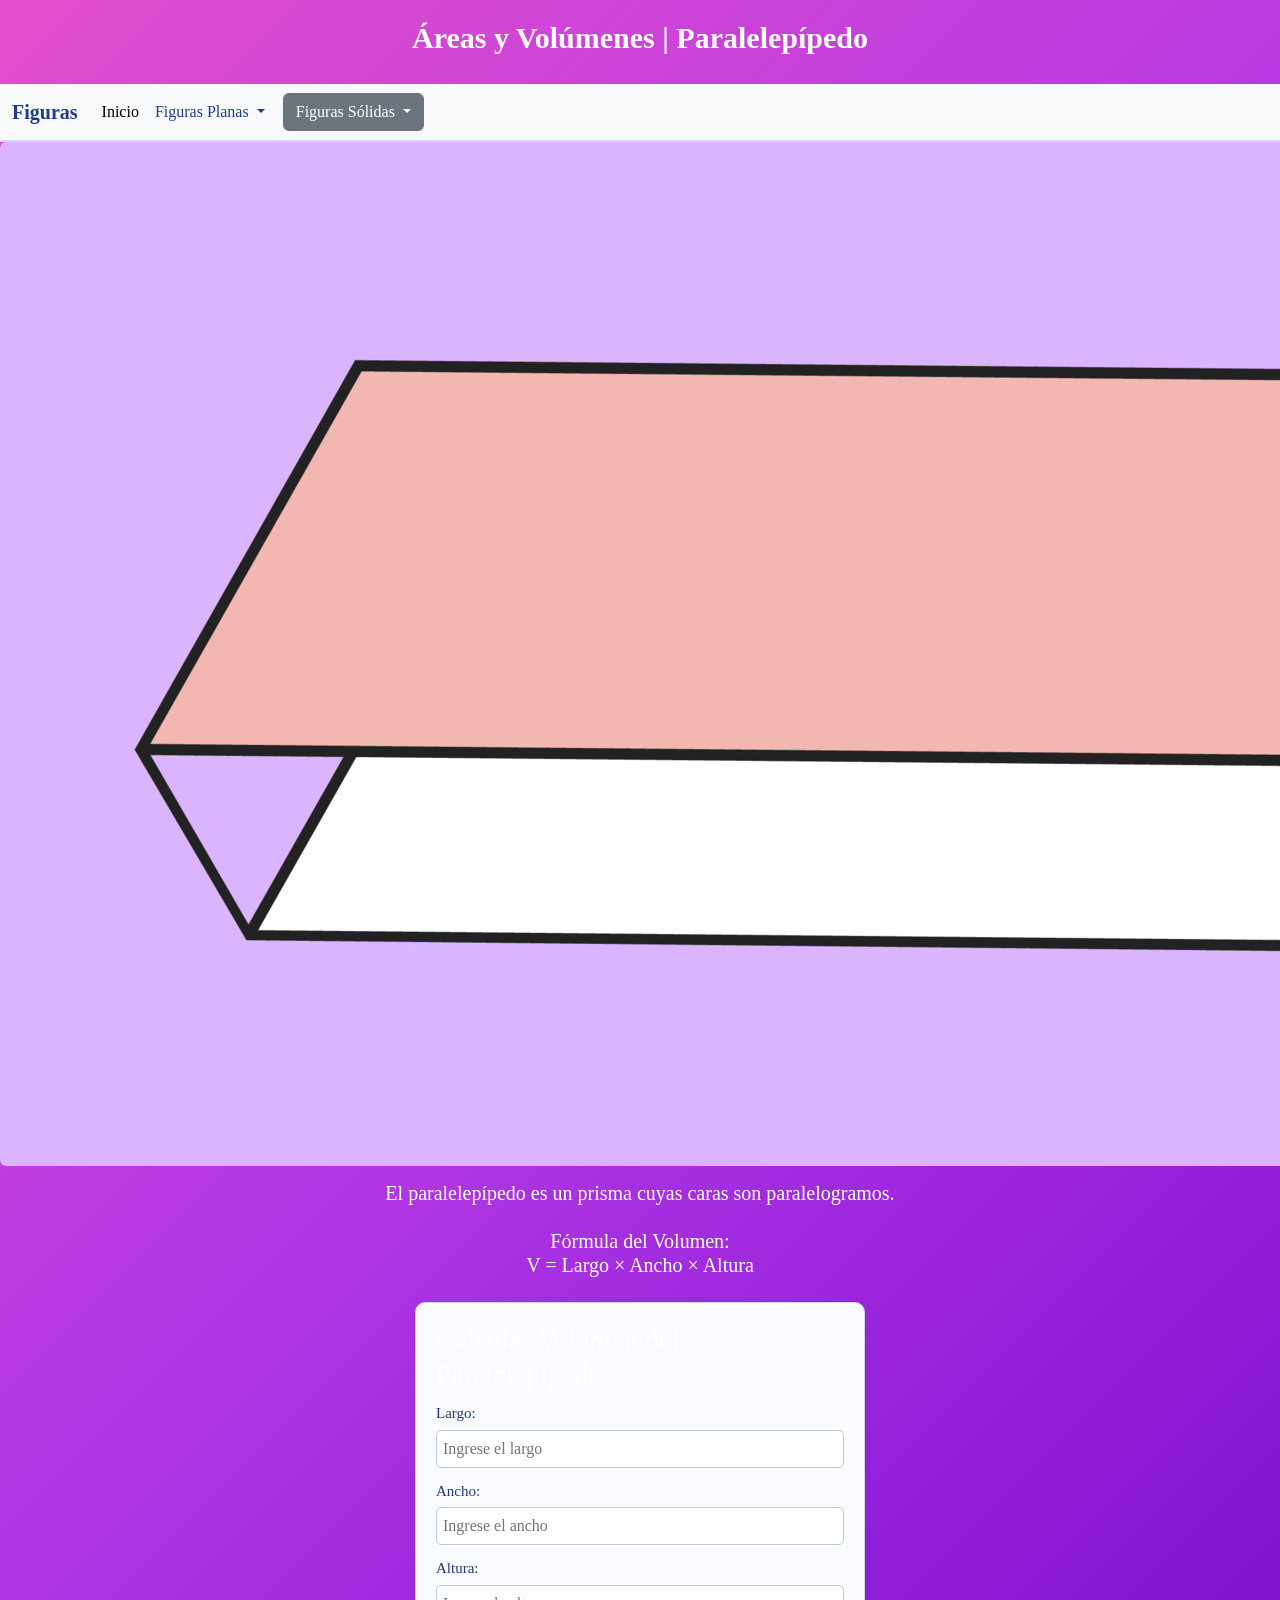
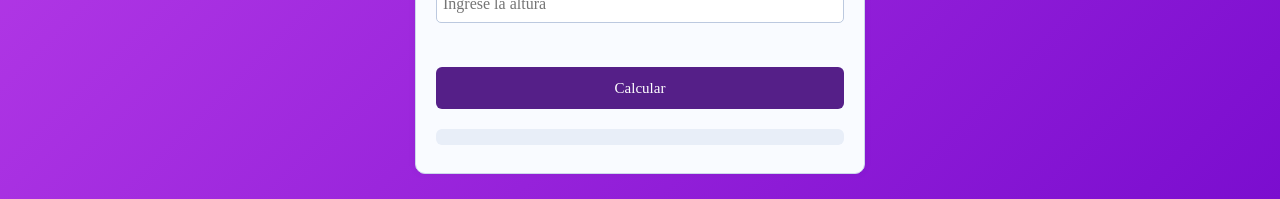
<file: Paralepipedo.html>
<!DOCTYPE html>
<html lang="es">
<head>
    <meta charset="UTF-8">
    <meta name="viewport" content="width=device-width, initial-scale=1.0">
    <title>Paralelepípedo</title>

    <link rel="stylesheet" href="assets/css/bootstrap.min.css">
    <link rel="stylesheet" href="assets/css/solidos.css">
</head>

<body>

    <header>
        <h1>Áreas y Volúmenes | Paralelepípedo</h1>

        <nav class="navbar navbar-expand-lg bg-body-tertiary">
          <div class="container-fluid">

            <a class="navbar-brand" href="index.html">Figuras</a>

            <button class="navbar-toggler" type="button" data-bs-toggle="collapse"
              data-bs-target="#navbarNavDropdown">
              <span class="navbar-toggler-icon"></span>
            </button>

            <div class="collapse navbar-collapse" id="navbarNavDropdown">

              <ul class="navbar-nav">

                <li class="nav-item">
                  <a class="nav-link active" aria-current="page" href="index.html">Inicio</a>
                </li>

                <li class="nav-item dropdown">
                  <a class="nav-link dropdown-toggle" href="#" role="button" data-bs-toggle="dropdown">
                    Figuras Planas
                  </a>

                  <ul class="dropdown-menu">
                    <li><a class="dropdown-item" href="triangulo.html">Triángulo</a></li>
                    <li><a class="dropdown-item" href="paralelogramo.html">Paralelogramo</a></li>
                    <li><a class="dropdown-item" href="rectangulo.html">Rectángulo</a></li>
                    <li><a class="dropdown-item" href="cuadrado.html">Cuadrado</a></li>
                    <li><a class="dropdown-item" href="rombo.html">Rombo</a></li>
                    <li><a class="dropdown-item" href="cometa.html">Cometa</a></li>
                    <li><a class="dropdown-item" href="trapecio.html">Trapecio</a></li>
                    <li><a class="dropdown-item" href="circulo.html">Círculo</a></li>
                  </ul>
                </li>

              </ul>

              <div class="dropdown" style="margin-left: 10px;">
                <a class="btn btn-secondary dropdown-toggle" href="#" role="button" data-bs-toggle="dropdown">
                  Figuras Sólidas
                </a>

                <ul class="dropdown-menu">
                  <li><a class="dropdown-item" href="cubo.html">Cubo</a></li>
                  <li><a class="dropdown-item" href="paralepipedo.html">Paralelepípedo</a></li>
                  <li><a class="dropdown-item" href="cilindro.html">Cilindro</a></li>
                  <li><a class="dropdown-item"  href="esfera.html"> Esfera</a></li>
                  <li><a class="dropdown-item" href="cono.html">Cono</a></li>
                </ul>
              </div>

            </div>
          </div>
        </nav>
    </header>

    <main>

        <img src="assets/img/paralepipedo.jpg"
             class="rounded mx-auto d-block"
             alt="Paralelepípedo">

        <h2>
            El paralelepípedo es un prisma cuyas caras son paralelogramos.  
            <br><br>
            Fórmula del Volumen:
            <br>
            <p>V = Largo × Ancho × Altura</p>
        </h2>

        <section>
            <div class="result-box">

                <h3>Calcular Volumen del Paralelepípedo</h3>

                <label>Largo:</label>
                <input type="number" id="largo" placeholder="Ingrese el largo">

                <label>Ancho:</label>
                <input type="number" id="ancho" placeholder="Ingrese el ancho">

                <label>Altura:</label>
                <input type="number" id="altura" placeholder="Ingrese la altura">

                <br><br>

                <button class="calcular" onclick="calcularParalelepipedo()">Calcular</button>

                <h3 id="resultado" style="margin-top:20px;"></h3>

            </div>
        </section>

    </main>

<script type="text/javascript" src="assets/js/bootstrap.bundle.min.js"></script>
<script type="text/javascript" src="assets/js/paralepipedo.js"></script>

</body>
</html>
</file>
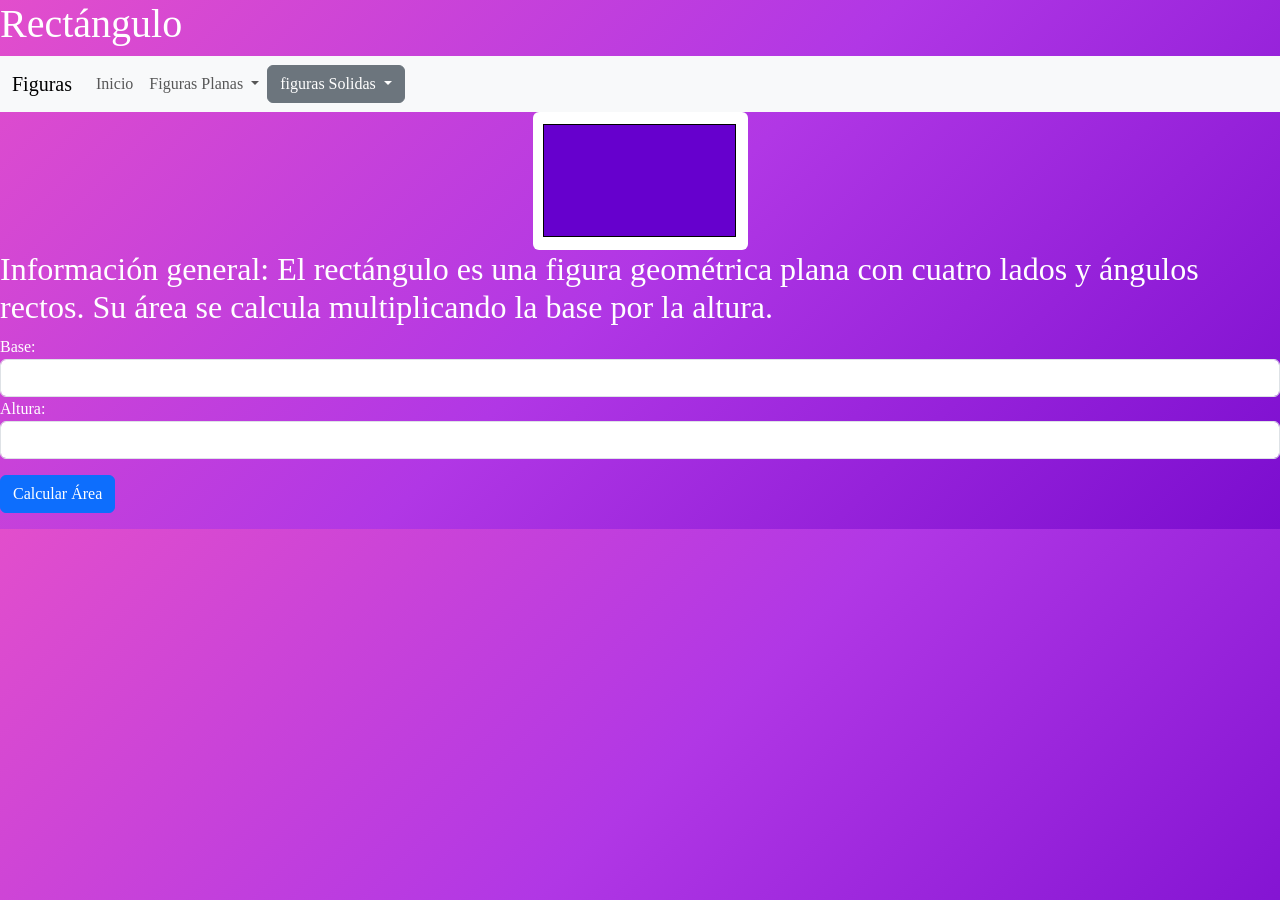
<file: rectangulo.html>
<!DOCTYPE html>
<html lang="es">

<head>
    <meta charset="UTF-8">
    <meta name="viewport" content="width=device-width, initial-scale=1.0">
    <title>Rectángulo</title>
    <link rel="stylesheet" href="assets/css/bootstrap.min.css">
    <link rel="stylesheet" href="assets/css/general.css">
    <header>
        <h1>Rectángulo</h1>

        <nav class="navbar navbar-expand-lg bg-body-tertiary">
            <div class="container-fluid">
                <a class="navbar-brand" href="#">Figuras</a>
                <button class="navbar-toggler" type="button" data-bs-toggle="collapse"
                    data-bs-target="#navbarNavDropdown" aria-controls="navbarNavDropdown" aria-expanded="false"
                    aria-label="Toggle navigation">
                    <span class="navbar-toggler-icon"></span>
                </button>

                <div class="collapse navbar-collapse" id="navbarNavDropdown">
                    <ul class="navbar-nav">

                        <li class="nav-item">
                            <a class="nav-link" href="index.html">Inicio</a>
                        </li>

                        <li class="nav-item dropdown">
                            <a class="nav-link dropdown-toggle" href="#" role="button" data-bs-toggle="dropdown"
                                aria-expanded="false">
                                Figuras Planas
                            </a>

                            <ul class="dropdown-menu">
                                <li><a class="dropdown-item" href="triangulo.html">Triángulo</a></li>
                                <li><a class="dropdown-item" href="paralelogramo.html">Paralelogramo</a></li>
                                <li><a class="dropdown-item" href="rectangulo.html">Rectángulo</a></li>
                                <li><a class="dropdown-item" href="cuadrado.html">Cuadrado</a></li>
                                <li><a class="dropdown-item" href="rombo.html">Rombo</a></li>
                                <li><a class="dropdown-item" href="cometa.html">Cometa</a></li>
                                <li><a class="dropdown-item" href="trapecio.html">Trapecio</a></li>
                                <li><a class="dropdown-item" href="circulo.html">Círculo</a></li>
                            </ul>
                        </li>

                    </ul>
                              <div class="dropdown">
            <a class="btn btn-secondary dropdown-toggle" href="index.html" role="button" data-bs-toggle="dropdown"
              aria-expanded="false">
              figuras Solidas
            </a>

            <ul class="dropdown-menu">
              <li><a class="dropdown-item" href="cubo.html">Cubo</a></li>
              <li><a class="dropdown-item" href="Paralepipedo.html">Paralelipedo</a></li>
              <li><a class="dropdown-item" href="cilindro.html">Cilindro</a></li>
              <li><a class="dropdown-item" href="esfera.html">Esfera</a></li>
              <li><a class="dropdown-item" href="cono.html">Cono</a></li>
            </ul>
          </div>
                </div>
            </div>
        </nav>
    </header>

    <main>

        <img src="assets/img/rectangulo.png" 
        class="rounded mx-auto d-block" alt="rectangulo">

        <h2>
            Información general:  
            El rectángulo es una figura geométrica plana con cuatro lados y ángulos rectos.
            Su área se calcula multiplicando la base por la altura.
        </h2>

        <div class="contenedor">
            <label for="base">Base:</label>
            <input type="number" id="base" class="form-control">

            <label for="altura">Altura:</label>
            <input type="number" id="altura" class="form-control">

            <button class="btn btn-primary mt-3" onclick="calcularRectangulo()">Calcular Área</button>

            <h3 id="resultado" class="mt-3"></h3>
        </div>

    </main>

</body>

<script type="text/javascript" src="assets/js/bootstrap.bundle.min.js"></script>
<script type="text/javascript" src="assets/js/rectangulo.js"></script>

</html>
</file>
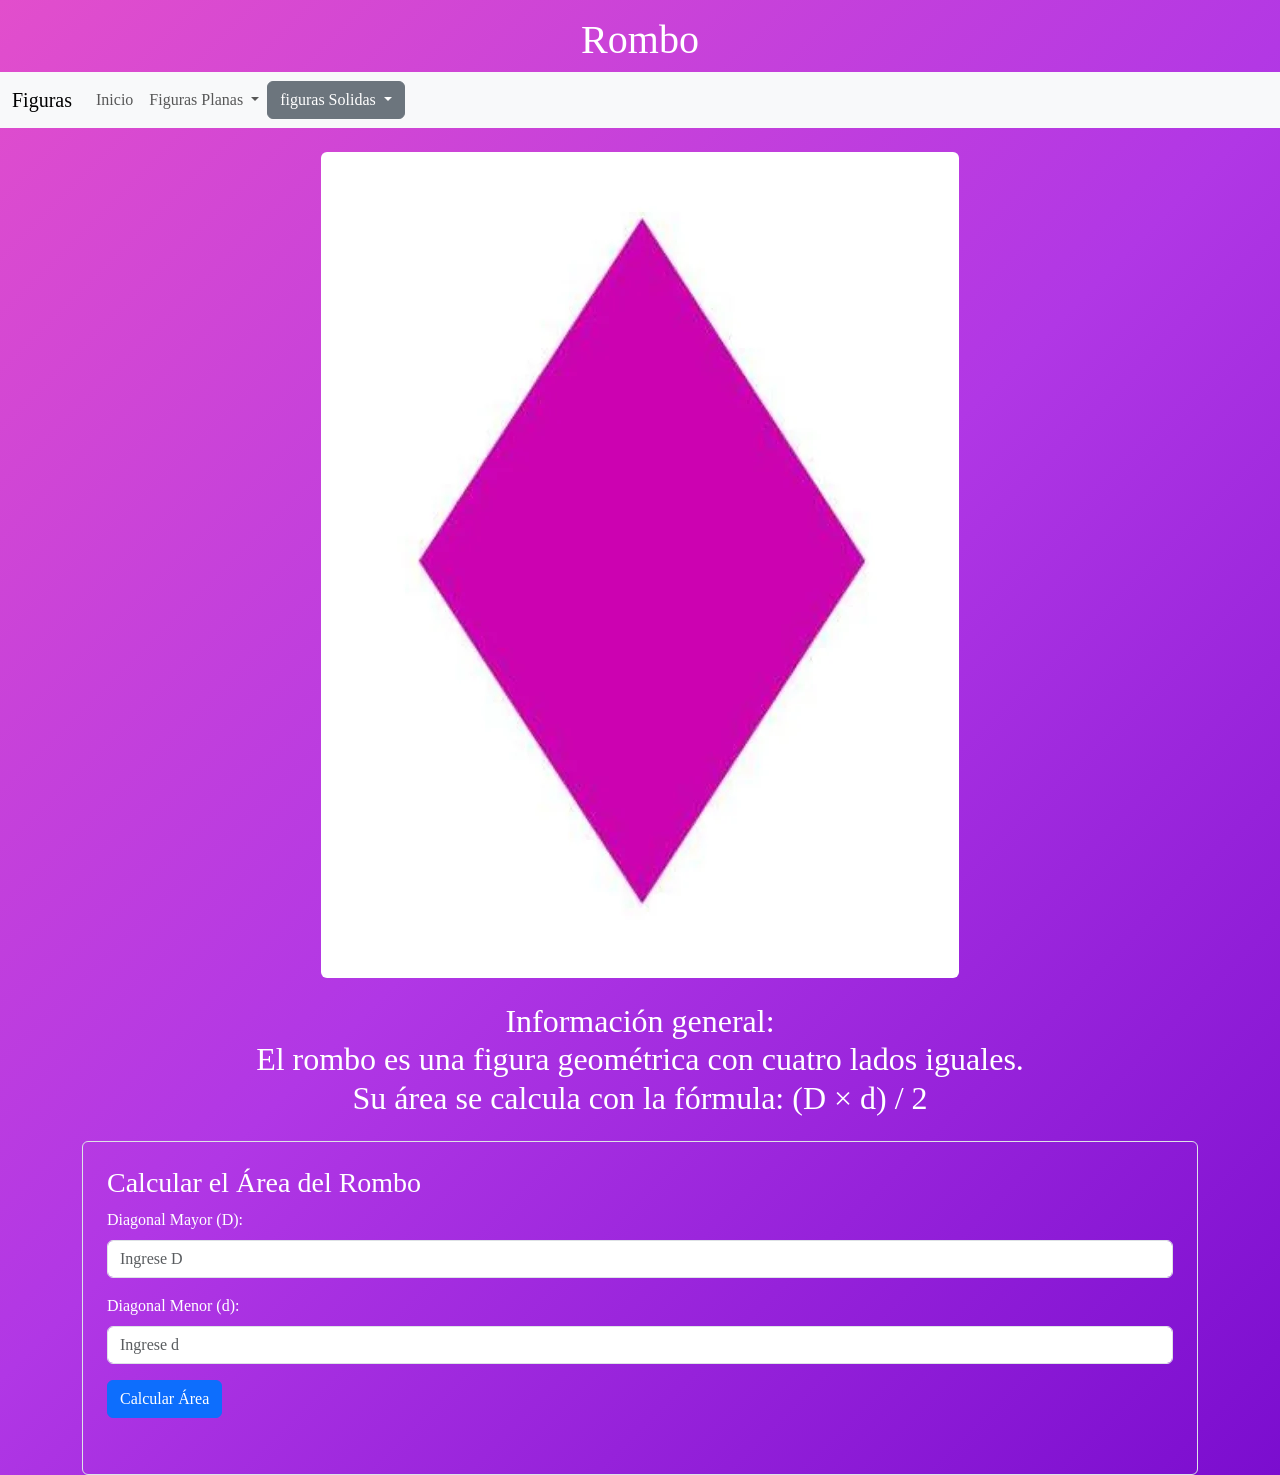
<file: rombo.html>
<!DOCTYPE html>
<html lang="es">
<head>
    <meta charset="UTF-8">
    <meta name="viewport" content="width=device-width, initial-scale=1.0">
    <title>Rombo</title>
    <link rel="stylesheet" href="assets/css/bootstrap.min.css">
    <link rel="stylesheet" href="assets/css/general.css">

</head>
<body>

    <header>
        <h1 class="text-center mt-3">Rombo</h1>


        <nav class="navbar navbar-expand-lg bg-body-tertiary">
            <div class="container-fluid">
                <a class="navbar-brand" href="index.html">Figuras</a>
                <button class="navbar-toggler" type="button" data-bs-toggle="collapse" data-bs-target="#navbarNavDropdown" aria-controls="navbarNavDropdown" aria-expanded="false" aria-label="Toggle navigation">
                    <span class="navbar-toggler-icon"></span>
                </button>

                <div class="collapse navbar-collapse" id="navbarNavDropdown">
                    <ul class="navbar-nav">

                        <li class="nav-item">
                            <a class="nav-link" href="index.html">Inicio</a>
                        </li>

                        <li class="nav-item dropdown">
                            <a class="nav-link dropdown-toggle" href="#" role="button" data-bs-toggle="dropdown" aria-expanded="false">
                                Figuras Planas
                            </a>
                            <ul class="dropdown-menu">
                                <li><a class="dropdown-item" href="triangulo.html">Triángulo</a></li>
                                <li><a class="dropdown-item" href="paralelogramo.html">Paralelogramo</a></li>
                                <li><a class="dropdown-item" href="rectangulo.html">Rectángulo</a></li>
                                <li><a class="dropdown-item" href="cuadrado.html">Cuadrado</a></li>
                                <li><a class="dropdown-item" href="rombo.html">Rombo</a></li>
                                <li><a class="dropdown-item" href="cometa.html">Cometa</a></li>
                                <li><a class="dropdown-item" href="trapecio.html">Trapecio</a></li>
                                <li><a class="dropdown-item" href="circulo.html">Círculo</a></li>
                            </ul>
                        </li>

                    </ul>
                              <div class="dropdown">
            <a class="btn btn-secondary dropdown-toggle" href="index.html" role="button" data-bs-toggle="dropdown"
              aria-expanded="false">
              figuras Solidas
            </a>

            <ul class="dropdown-menu">
              <li><a class="dropdown-item" href="cubo.html">Cubo</a></li>
              <li><a class="dropdown-item" href="Paralepipedo.html">Paralelipedo</a></li>
              <li><a class="dropdown-item" href="cilindro.html">Cilindro</a></li>
              <li><a class="dropdown-item" href="esfera.html">Esfera</a></li>
              <li><a class="dropdown-item" href="cono.html">Cono</a></li>
            </ul>
          </div>
                </div>
            </div>
        </nav>
    </header>

    <main class="container mt-4">


        <img src="assets/img/rombo.webp"
             class="rounded mx-auto d-block mb-4"
             alt="Rombo">

        <h2 class="text-center">
            Información general:<br>
            El rombo es una figura geométrica con cuatro lados iguales.<br>
            Su área se calcula con la fórmula: (D × d) / 2
        </h2>

        <section class="mt-4 p-4 border rounded">

            <h3>Calcular el Área del Rombo</h3>

            <div class="mb-3">
                <label class="form-label">Diagonal Mayor (D):</label>
                <input type="number" id="D" class="form-control" placeholder="Ingrese D">
            </div>

            <div class="mb-3">
                <label class="form-label">Diagonal Menor (d):</label>
                <input type="number" id="d" class="form-control" placeholder="Ingrese d">
            </div>

            <button class="btn btn-primary mb-3" onclick="calcularRombo()">
                Calcular Área
            </button>

            <h4 id="resultado" class="mt-3"></h4>

        </section>

    </main>

    <script type="text/javascript" src="assets/js/bootstrap.bundle.min.js"></script>
    <script type="text/javascript" src="assets/js/rombo.js"></script>

</body>
</html>
</file>
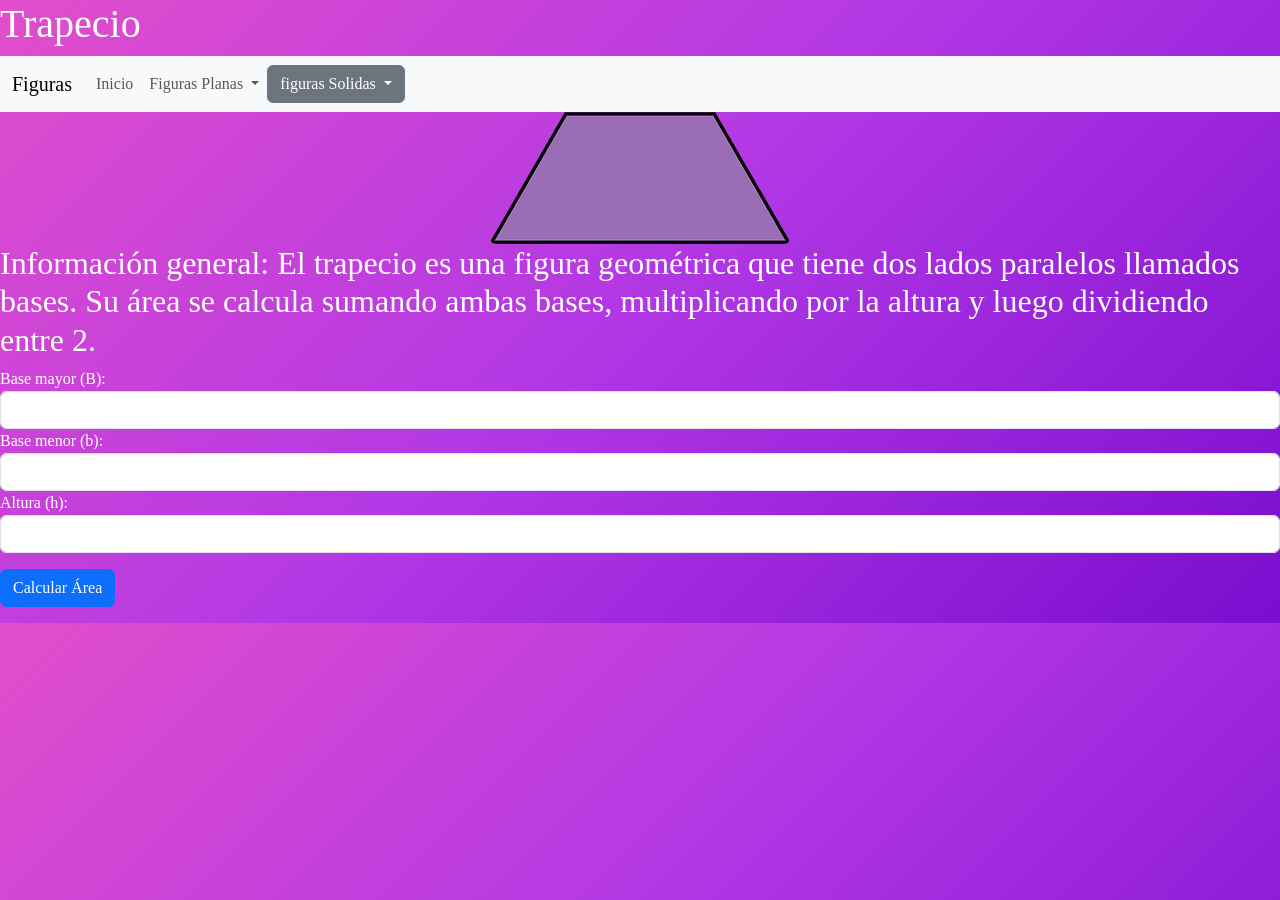
<file: trapecio.html>
<!DOCTYPE html>
<html lang="es">
<head>
    <meta charset="UTF-8">
    <meta name="viewport" content="width=device-width, initial-scale=1.0">
    <title>Trapecio</title>
    <link rel="stylesheet" href="assets/css/bootstrap.min.css">
    <link rel="stylesheet" href="assets/css/general.css">

<body>

    <header>
        <h1>Trapecio</h1>


        <nav class="navbar navbar-expand-lg bg-body-tertiary">
            <div class="container-fluid">
                <a class="navbar-brand" href="index.html">Figuras</a>

                <button class="navbar-toggler" type="button" data-bs-toggle="collapse"
                    data-bs-target="#navbarNavDropdown" aria-controls="navbarNavDropdown" aria-expanded="false"
                    aria-label="Toggle navigation">
                    <span class="navbar-toggler-icon"></span>
                </button>

                <div class="collapse navbar-collapse" id="navbarNavDropdown">
                    <ul class="navbar-nav">

                        <li class="nav-item">
                            <a class="nav-link" href="index.html">Inicio</a>
                        </li>

                        <li class="nav-item dropdown">
                            <a class="nav-link dropdown-toggle" href="#" role="button" data-bs-toggle="dropdown"
                                aria-expanded="false">
                                Figuras Planas
                            </a>

                            <ul class="dropdown-menu">
                                <li><a class="dropdown-item" href="triangulo.html">Triángulo</a></li>
                                <li><a class="dropdown-item" href="paralelogramo.html">Paralelogramo</a></li>
                                <li><a class="dropdown-item" href="rectangulo.html">Rectángulo</a></li>
                                <li><a class="dropdown-item" href="cuadrado.html">Cuadrado</a></li>
                                <li><a class="dropdown-item" href="rombo.html">Rombo</a></li>
                                <li><a class="dropdown-item" href="cometa.html">Cometa</a></li>
                                <li><a class="dropdown-item" href="trapecio.html">Trapecio</a></li>
                                <li><a class="dropdown-item" href="circulo.html">Círculo</a></li>
                            </ul>
                        </li>

                    </ul>
                              <div class="dropdown">
            <a class="btn btn-secondary dropdown-toggle" href="index.html" role="button" data-bs-toggle="dropdown"
              aria-expanded="false">
              figuras Solidas
            </a>

            <ul class="dropdown-menu">
              <li><a class="dropdown-item" href="cubo.html">Cubo</a></li>
              <li><a class="dropdown-item" href="Paralepipedo.html">Paralelipedo</a></li>
              <li><a class="dropdown-item" href="cilindro.html">Cilindro</a></li>
              <li><a class="dropdown-item" href="esfera.html">Esfera</a></li>
              <li><a class="dropdown-item" href="cono.html">Cono</a></li>
            </ul>
          </div>
                </div>
            </div>
        </nav>
    </header>

    <main>

        <img src="assets/img/trapecio.png"
             class="rounded mx-auto d-block"
             alt="trapecio">

        <h2>
            Información general:  
            El trapecio es una figura geométrica que tiene dos lados paralelos llamados bases.
            Su área se calcula sumando ambas bases, multiplicando por la altura y luego dividiendo entre 2.
        </h2>

        <div class="contenedor">

            <label for="baseMayor">Base mayor (B):</label>
            <input type="number" id="baseMayor" class="form-control">

            <label for="baseMenor">Base menor (b):</label>
            <input type="number" id="baseMenor" class="form-control">

            <label for="altura">Altura (h):</label>
            <input type="number" id="altura" class="form-control">

            <button class="btn btn-primary mt-3" onclick="calcularTrapecio()">Calcular Área</button>

            <h3 id="resultado" class="mt-3"></h3>

        </div>

    </main>

</body>

<script type="text/javascript" src="assets/js/bootstrap.bundle.min.js"></script>
<script type="text/javascript" src="assets/js/trapecio.js"></script>

</html>
</file>
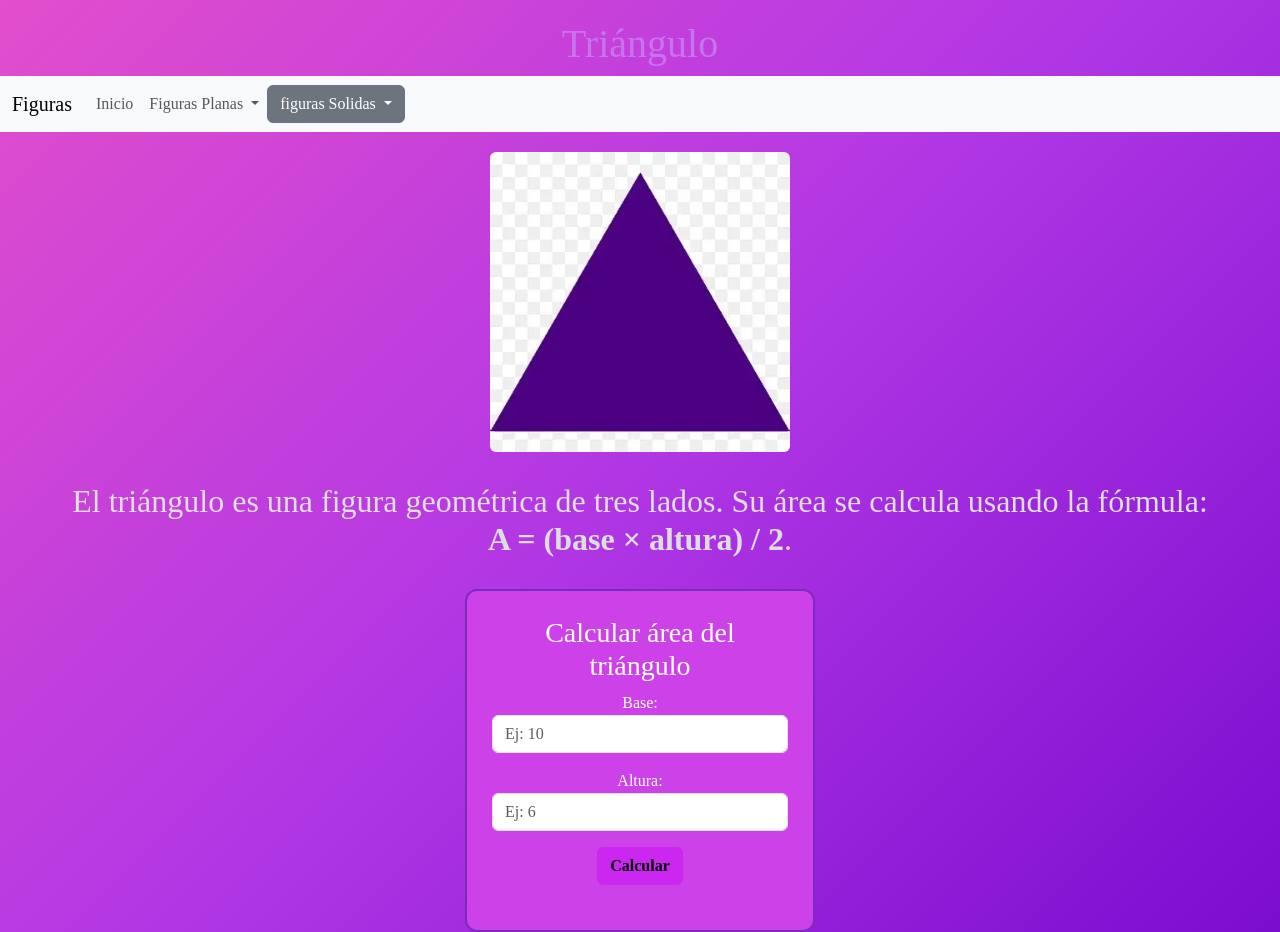
<file: triangulo.html>
<!DOCTYPE html>
<html lang="es">
<head>
    <meta charset="UTF-8">
    <meta name="viewport" content="width=device-width, initial-scale=1.0">
    <title>Triángulo</title>

 
    <link rel="stylesheet" href="assets/css/bootstrap.min.css">

    <link rel="stylesheet" href="assets/css/general.css">
</head>
<body>

<header>
    <h1 class="titulo">Triángulo</h1>

    
    <nav class="navbar navbar-expand-lg bg-body-tertiary">
        <div class="container-fluid">
            <a class="navbar-brand" href="index.html">Figuras</a>

            <button class="navbar-toggler" type="button" data-bs-toggle="collapse"
                    data-bs-target="#navbarNavDropdown" aria-controls="navbarNavDropdown"
                    aria-expanded="false" aria-label="Toggle navigation">
                <span class="navbar-toggler-icon"></span>
            </button>

            <div class="collapse navbar-collapse" id="navbarNavDropdown">
                <ul class="navbar-nav">

                    <li class="nav-item">
                        <a class="nav-link" aria-current="page" href="index.html">Inicio</a>
                    </li>

                    <li class="nav-item dropdown">
                        <a class="nav-link dropdown-toggle" href="#" role="button"
                           data-bs-toggle="dropdown" aria-expanded="false">
                            Figuras Planas
                        </a>

                        <ul class="dropdown-menu">
                            <li><a class="dropdown-item" href="triangulo.html">Triángulo</a></li>
                            <li><a class="dropdown-item" href="paralelogramo.html">Paralelogramo</a></li>
                            <li><a class="dropdown-item" href="rectangulo.html">Rectángulo</a></li>
                            <li><a class="dropdown-item" href="cuadrado.html">Cuadrado</a></li>
                            <li><a class="dropdown-item" href="rombo.html">Rombo</a></li>
                            <li><a class="dropdown-item" href="cometa.html">Cometa</a></li>
                            <li><a class="dropdown-item" href="trapecio.html">Trapecio</a></li>
                            <li><a class="dropdown-item" href="circulo.html">Círculo</a></li>
                        </ul>
                    </li>
                    
                </ul>
                          <div class="dropdown">
            <a class="btn btn-secondary dropdown-toggle" href="index.html" role="button" data-bs-toggle="dropdown"
              aria-expanded="false">
              figuras Solidas
            </a>

            <ul class="dropdown-menu">
              <li><a class="dropdown-item" href="cubo.html">Cubo</a></li>
              <li><a class="dropdown-item" href="Paralepipedo.html">Paralelipedo</a></li>
              <li><a class="dropdown-item" href="cilindro.html">Cilindro</a></li>
              <li><a class="dropdown-item" href="esfera.html">Esfera</a></li>
              <li><a class="dropdown-item" href="cono.html">Cono</a></li>
            </ul>
          </div>
            </div>
        </div>
        
    </nav>
</header>

<main class="contenido">

    <img src="assets/img/triangulo.webp"
         class="rounded mx-auto d-block figura-img"
         alt="triangulo">

    <h2 class="descripcion">
        El triángulo es una figura geométrica de tres lados.  
        Su área se calcula usando la fórmula:  
        <br><strong>A = (base × altura) / 2</strong>.
    </h2>
    <section class="calculadora">
        <h3 class="trian">Calcular área del triángulo</h3>

        <label for="base">Base:</label>
        <input type="number" id="base" class="form-control" placeholder="Ej: 10">

        <label for="altura" class="mt-3">Altura:</label>
        <input type="number" id="altura" class="form-control" placeholder="Ej: 6">

        <button class="btn calcular-btn mt-3" onclick="calcularAreaTriangulo()">Calcular</button>

        <h4 id="resultado" class="resultado"></h4>
    </section>

</main>


<script type="text/javascript" src="assets/js/bootstrap.bundle.min.js"></script>
<script type="text/javascript" src="assets/js/triangulo.js"></script>

</body>
</html>
</file>
<file: assets/css/init.css>
body {
    margin: 0;
    background: linear-gradient(135deg, #e24ecc, #b137e5, #7b0dcf);
    font-family: 'Times New Roman', Times, serif;
    color: #ffffff;
    width: 100%;
}


.container {
    width: 100%;
    background: linear-gradient(135deg, #e24ecc, #b137e5, #7b0dcf);
    border-radius: 12px;
    box-shadow: 0 0 10px rgba(0,0,0,0.4);
    color: white;
}


h2 {
    text-align: center;
    margin-bottom: 20px;
    color: #ffffff;
    font-weight: 600;
}

label {
    font-size: 15px;
    color: #ffffff;
}




button {
    width: 100%;
    padding: 10px;
    border: none;
    background: #76c7ff;
    color: #000;
    font-size: 16px;
    border-radius: 6px;
    
    transition: 0.3s;
}






footer{
    width: 100%;
    background: linear-gradient(135deg, #e24ecc, #b137e5, #7b0dcf);
    text-align: center;
    color: white;
    font-size: 25px;
    border: solid 1px white;
    
}
</file>
<file: assets/css/solidos.css>
body {
    background: linear-gradient(135deg, #e24ecc, #b137e5, #7b0dcf);
    font-family: 'Times New Roman', Times, serif;
    margin: 0;
    padding: 0;
    color: white;
}


header h1 {
    text-align: center;
    padding: 20px 0;
    color: #ffffff;
    font-size: 30px;
    font-weight: bold;
}

.navbar {
    border-bottom: 2px solid #d0d9e8;
}

.navbar-brand {
    font-weight: bold;
    color: #1f3c88;
}

.nav-link {
    color: #1f3c88;
}

.dropdown-menu {
  background: #2a0033;
  border: 1px solid #00caff;
  animation: fadeIn 0.4s ease;
}
.dropdown-item {
  color: #cdefff;
  transition: 0.3s;
}







main h2 {
    text-align: center;
    margin: 15px auto;
    font-size: 20px;
    width: 85%;
    color: #ffffff;
}


.result-box {
    width: 90%;
    max-width: 450px;
    margin: 25px auto;
    background: #f9fbff;
    border: 1px solid #cdd8eb;
    padding: 20px;
    border-radius: 10px;
    box-shadow: 0 0 8px rgba(0,0,0,0.05);
}


.result-box label {
    display: block;
    margin-top: 12px;
    font-size: 15px;
    color: #1d3a78;
}


.result-box input {
    width: 100%;
    padding: 6px;
    margin-top: 5px;
    border: 1px solid #bcc9df;
    border-radius: 5px;
    
}

.result-box input:focus {
    border-color: #711f88;
}


.calcular {
    width: 100%;
    margin-top: 20px;
    padding: 10px;
    background: #551f88;
    color: white;
    border: none;
    border-radius: 6px;
    font-size: 15px;
}

.calcular:hover {
    background: #7e259e;
}


#resultado {
    text-align: center;
    margin-top: 17px;
    background: #e8eef8;
    padding: 8px;
    border-radius: 6px;
    font-size: 17px;
    color: #7d2ab7;
    animation-direction: alternate;

}
</file>
<file: assets/css/general.css>
body {
    background: linear-gradient(135deg, #e24ecc, #b137e5, #7b0dcf);
    color: rgb(255, 255, 255);
    font-family: 'Times New Roman', Times, serif;
}

.titulo {
    text-align: center;
    color: #c972ee; 
    margin-top: 20px;
    font-size: 40px;
}

.figura-img {
    width: 300px;
    margin-top: 20px;
}

.descripcion {
    text-align: center;
    margin: 30px;
    color: #ddd;
}

.calculadora {
    background: #cd41e9;
    border: 2px solid #7b2cbf; 
    width: 350px;
    margin: 0 auto;
    padding: 25px;
    border-radius: 12px;
    text-align: center;
}

.calcular-btn {
    background-color: #cc27f1; 
    color: #000;
    font-weight: bold;
    
}

.calcular-btn:hover {
    background-color: #7b2cbf; 
    color: white;
}

.resultado {
    margin-top: 20px;
    font-size: 22px;
    color: #000000;
}

.trian{
    color: white;
}

.dropdown-item {
  color: #cdefff;
  transition: 0.3s;
}

.dropdown-menu {
  background: #7c45d5;
  border: 1px solid #00caff;
  animation: fadeIn 0.4s ease;
}

.nav-link:hover {
  color: #7c14a4;
  text-shadow: 0px 0px 8px #00eaff;
}
</file>
